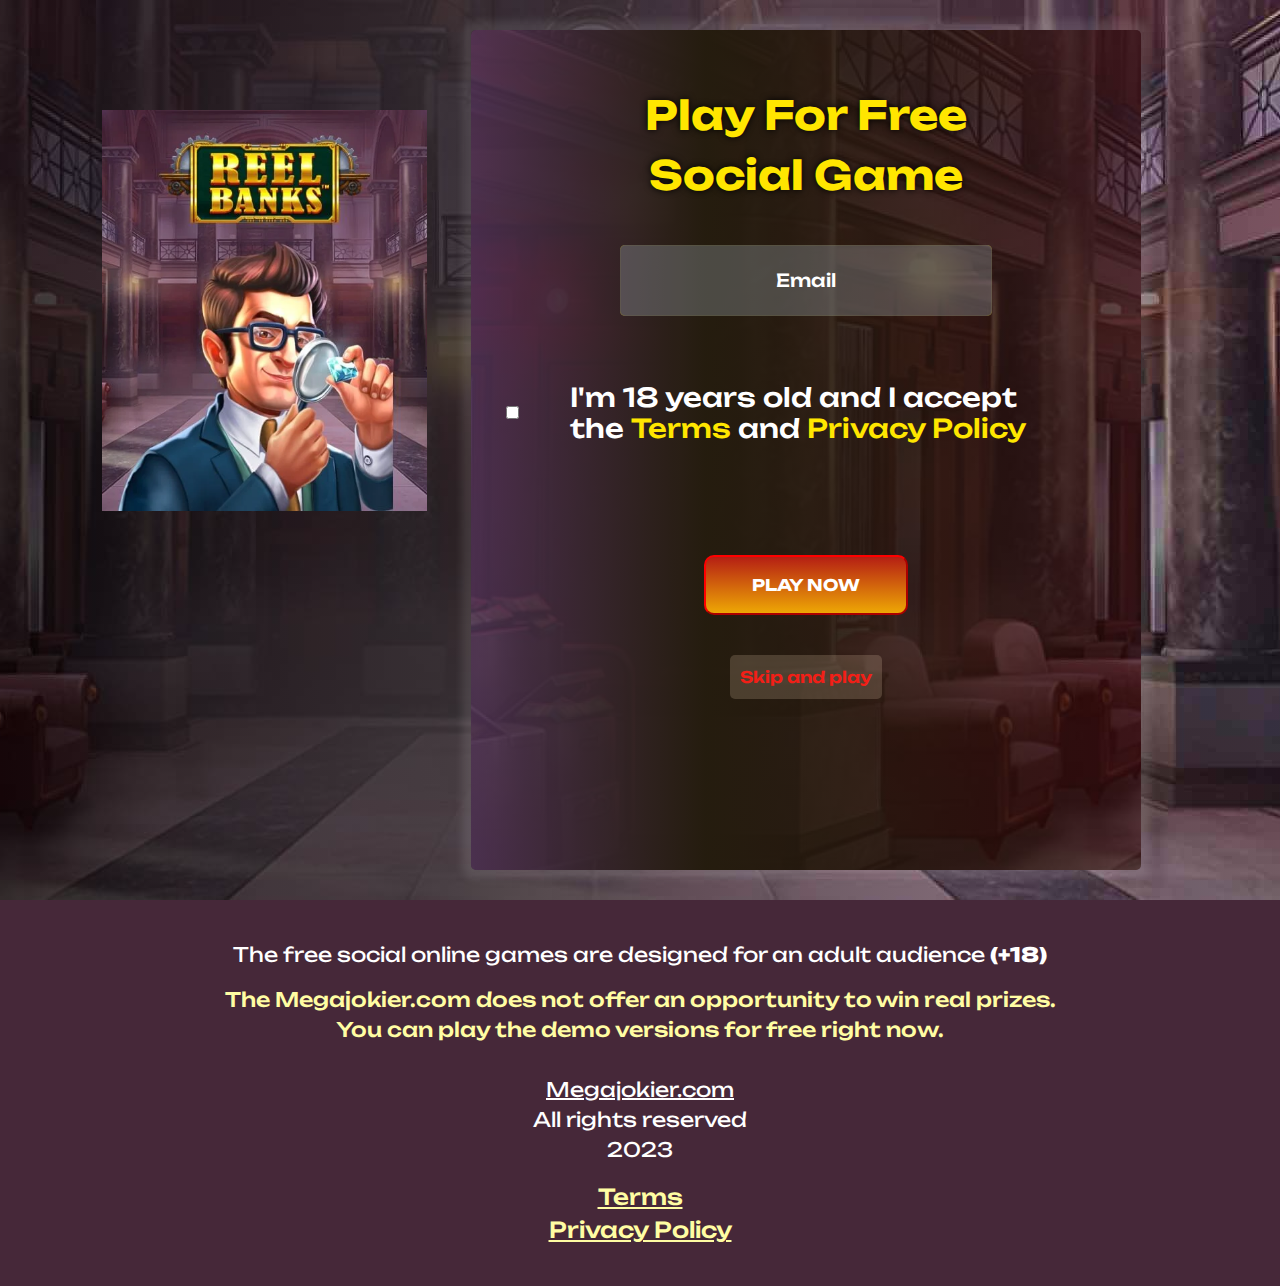
<file: index.html>
<!DOCTYPE html>
<html lang="en">

<head>
  <title>Megajokier | PLAY FOR FREE</title>

  <meta charset="UTF-8">
  <meta http-equiv="X-UA-Compatible" content="IE=edge">
  <meta name="viewport" content="width=device-width, initial-scale=1.0">
  <meta http-equiv="Content-Type" content="text/html; charset=UTF-8">
  <meta name="viewport"
    content="width=device-width, user-scalable=no, initial-scale=1.0, maximum-scale=1.0, minimum-scale=1.0">

    <link rel="preconnect" href="https://fonts.googleapis.com"><link rel="preconnect" href="https://fonts.gstatic.com" crossorigin><link href="https://fonts.googleapis.com/css2?family=Unbounded:wght@200;300;400;500;600;700;800;900&display=swap" rel="stylesheet">

  <link rel="stylesheet" media="all" href="./css/main.min.css">
  <link rel="apple-touch-icon" sizes="180x180" href="/apple-touch-icon.png">
  <link rel="icon" type="image/png" sizes="32x32" href="/favicon-32x32.png">
  <link rel="icon" type="image/png" sizes="16x16" href="/favicon-16x16.png">
  <link rel="manifest" href="/site.webmanifest">
  <link rel="mask-icon" href="/safari-pinned-tab.svg" color="#5bbad5">
  <meta name="msapplication-TileColor" content="#da532c">
  <meta name="theme-color" content="#ffffff">

</head>

<body>
  <main>
    <div class="desk-global">
      <section class="hero__section hero__height">

        <div class="hero__flexbox">
          <div class="flex-list__desk desk-abs" data-modal-open1>
            <noindex>
              <h1 class="desk-hidden h1-hero">Free Social Game</h1>
            </noindex>
            <ul class="flex-list">
              <li class="flex-list__item">
                <img src="./img/Game.webp" alt="Real Bank Game" class="Games__img">
              </li>
            </ul>
            <noindex>
              <h1 class="desk-hidden h1-hero h1__mob">Without deposit</h1>
            </noindex>
          </div>
        </div>

        <!-- MODAL #1 (Desk) -->

        <div class="modal1__popup top3 mob__hidden modal1__popup-desk modaldesk__position" style="box-shadow: 0px 0px 8px 9px #ffffff1a;">
          <div class="modal4__pad modal__margpad" style="display: block;">
            <span class="modal__hero-text4 modal__popup-title">Play For Free <br> Social Game</span>

            <noindex>
              <form class="form-flex" action="games.html">

                <input type="email" required autocomplete="email" placeholder="Email" class="input-email"
                  style="text-align: center;width: 55%;background-color: rgb(157 170 175 / 33%);border: none;">

                <div class="form-box formbox-mb">

                  <input type="checkbox" required name="terms" style="margin-right: 15px;">
                  <label for="terms" class="form-label">I'm 18 years old and I accept the <a href="#" data-modal-open5
                      class="underline">Terms</a> and <a href="#" data-modal-open4 class="underline">Privacy
                      Policy</a></label>
                </div>

                <button class="main-r-button">Play now</button>

                <a href="games.html" class="modal1__popup-skip modal__skip-color">Skip and play</a>

              </form>
            </noindex>
          </div>
        </div>

      </section>
  </main>

  <footer class="footer-p">
    <div class="footer__section">
      <div>
        <ul class="footer__ul">
          <li><a class="footer__terms footer__accent" data-modal-open3 >Terms</a></li>
          <li><a class="footer__terms footer__accent" data-modal-open2 >Privacy Policy</a></li>
        </ul>
      </div>
      <div class="footer__last">
        <noindex>
          <p class="footer__p-font">The free social online games are designed for an adult audience <span
              class="footer__span">(+18)</span>
          </p>
        </noindex>
        <div>
          <noindex>
            <p class="footer__p-font margin footer__accent">The Megajokier.com does not offer an opportunity to win real
              prizes.<br>
              You can play the demo versions for free right now.</p>
          </noindex>
        </div>


        <a href="/" class="margin">
          <p class="footer__p-font"><span style="text-decoration: underline;">Megajokier.com</span><br>All rights
            reserved
            <br>2023
          </p>
        </a>

  </footer>

  <!-- MODALS -->

  <!-- MODAL #1.1 (Mob Popup) -->

  <div class="modal__backdrop1__popup is-hidden1__popup" data-modal1>
    <div class="modal1__popup top2" data-form-modal1>

      <button type="button" class="button__modal1" data-modal-close1>
        <svg class="icon__close3">
          <use href="./img/icons.svg#icon-close"></use>
        </svg>
      </button>

      <div class="modal4__pad" style="display: block;
      height: auto;">
        <span class="modal__hero-text4 modal__popup-title">Play for free <br> Social Game</span>

        <noindex>
          <form class="form-flex" action="games.html">

            <input type="email" required autocomplete="email" placeholder="Email" class="input-email"
              style="text-align: center; width: 60%;">

            <div class="form-box">

              <input type="checkbox" required name="terms" style="margin-right: 15px;">
              <label for="terms" class="form-label">I'm 18 years old and I accept the <a href="#" data-modal-open55
                  class="underline">Terms</a> and <a href="#" data-modal-open44 class="underline">Privacy
                  Policy</a></label>
            </div>

            <button class="main-r-button">Play now</button>

            <a href="games.html" class="modal1__popup-skip modal__skip-color">Skip and play</a>

          </form>
        </noindex>
      </div>
    </div>
  </div>


  <!-- MODAL #3.1 (Mob popup - Privacy) -->


  <div class="modal__backdrop4 is-hidden4" data-modal4>
    <div class="modal2" data-form-modal4>

      <button type="button" class="button__modal2" data-modal-close4>
        <svg class="icon__close4">
          <use href="./img/icons.svg#icon-close"></use>
        </svg>
      </button>

      <div class="modal4__pad">
        <span class="modal__hero-text4">
          <noindex>
            <p class="modal__p">
              At Megajokier.com, accessible from https://Megajokier.com, one of our main priorities is the
              privacy of our visitors. This Privacy Policy document contains types of information that is collected and
              recorded by Megajokier.com and how we use it.

              If you have additional questions or require more information about our Privacy Policy, do not hesitate to
              contact us.

              This Privacy Policy applies only to our online activities and is valid for visitors to our website with
              regards to the information that they shared and/or collect in Megajokier.com. This policy is not
              applicable to any information collected offline or via channels other than this website.
            </p>
          </noindex>

          <h2>Information we collect</h2>

          <noindex>
            <p class="modal__p">
              The personal information that you are asked to provide, and the reasons why you are asked to provide it,
              will be made clear to you at the point we ask you to provide your personal information.

              If you contact us directly, we may receive additional information about you such as your name, email
              address, phone number, the contents of the message and/or attachments you may send us, and any other
              information you may choose to provide.

              When you register for an Account, we may ask for your contact information, including items such as name,
              company name, address, email address, and telephone number.
            </p>
          </noindex>

          <h2>How we use your information
          </h2>

          <noindex>
            <p>
              We use the information we collect in various ways, including to:<br>

              Provide, operate, and maintain our website<br>
              Improve, personalize, and expand our website<br>
              Understand and analyze how you use our website<br>
              Develop new products, services, features, and functionality<br>
              Communicate with you, either directly or through one of our partners, including for customer service, to
              provide you with updates and other information relating to the website, and for marketing and promotional
              purposes<br>
              Send you emails<br>
              Find and prevent fraud
            </p>
          </noindex>
        </span>
      </div>
    </div>
  </div>


  <!-- Modal44 Popup PP (Privacy) -->

  <div class="modal__backdrop4__popup is-hidden4__popup" data-modal44>
    <div class="modal2" data-form-modal44>

      <button type="button" class="button__modal2" data-modal-close44>
        <svg class="icon__close4">
          <use href="./img/icons.svg#icon-close"></use>
        </svg>
      </button>

      <div class="modal4__pad">
        <span class="modal__hero-text4">
          <noindex>
            <p class="modal__p">
              At Megajokier.com, accessible from https://Megajokier.com, one of our main priorities is the
              privacy of our visitors. This Privacy Policy document contains types of information that is collected and
              recorded by Megajokier.com and how we use it.

              If you have additional questions or require more information about our Privacy Policy, do not hesitate to
              contact us.

              This Privacy Policy applies only to our online activities and is valid for visitors to our website with
              regards to the information that they shared and/or collect in Megajokier.com. This policy is not
              applicable to any information collected offline or via channels other than this website.
            </p>
          </noindex>

          <h2>Information we collect</h2>

          <noindex>
            <p class="modal__p">
              The personal information that you are asked to provide, and the reasons why you are asked to provide it,
              will be made clear to you at the point we ask you to provide your personal information.

              If you contact us directly, we may receive additional information about you such as your name, email
              address, phone number, the contents of the message and/or attachments you may send us, and any other
              information you may choose to provide.

              When you register for an Account, we may ask for your contact information, including items such as name,
              company name, address, email address, and telephone number.
            </p>
          </noindex>

          <h2>How we use your information
          </h2>

          <noindex>
            <p>
              We use the information we collect in various ways, including to:<br>

              Provide, operate, and maintain our website<br>
              Improve, personalize, and expand our website<br>
              Understand and analyze how you use our website<br>
              Develop new products, services, features, and functionality<br>
              Communicate with you, either directly or through one of our partners, including for customer service, to
              provide you with updates and other information relating to the website, and for marketing and promotional
              purposes<br>
              Send you emails<br>
              Find and prevent fraud
            </p>
          </noindex>
        </span>
      </div>
    </div>
  </div>


  <!-- MODAL #2 (Mob ad Desk - Privacy) -->

  <div class="modal__backdrop2 is-hidden2" data-modal2>
    <div class="modal2" data-form-modal2>

      <button type="button" class="button__modal2" data-modal-close2>
        <svg class="icon__close3">
          <use href="./img/icons.svg#icon-close"></use>
        </svg>
      </button>

      <div class="modal4__pad">
        <span class="modal__hero-text4">
          <noindex>
            <p class="modal__p">
              At Megajokier.com, accessible from https://Megajokier.com, one of our main priorities is the
              privacy of our visitors. This Privacy Policy document contains types of information that is collected and
              recorded by Megajokier.com and how we use it.

              If you have additional questions or require more information about our Privacy Policy, do not hesitate to
              contact us.

              This Privacy Policy applies only to our online activities and is valid for visitors to our website with
              regards to the information that they shared and/or collect in Megajokier.com. This policy is not
              applicable to any information collected offline or via channels other than this website.
            </p>
          </noindex>

          <h2>Information we collect</h2>

          <noindex>
            <p class="modal__p">
              The personal information that you are asked to provide, and the reasons why you are asked to provide it,
              will be made clear to you at the point we ask you to provide your personal information.

              If you contact us directly, we may receive additional information about you such as your name, email
              address, phone number, the contents of the message and/or attachments you may send us, and any other
              information you may choose to provide.

              When you register for an Account, we may ask for your contact information, including items such as name,
              company name, address, email address, and telephone number.
            </p>
          </noindex>

          <h2>How we use your information
          </h2>

          <noindex>
            <p>
              We use the information we collect in various ways, including to:<br>

              Provide, operate, and maintain our website<br>
              Improve, personalize, and expand our website<br>
              Understand and analyze how you use our website<br>
              Develop new products, services, features, and functionality<br>
              Communicate with you, either directly or through one of our partners, including for customer service, to
              provide you with updates and other information relating to the website, and for marketing and promotional
              purposes<br>
              Send you emails<br>
              Find and prevent fraud
            </p>
          </noindex>
        </span>
      </div>
    </div>
  </div>


  <!-- MODAL #3 (Mob ad Desk - Terms) -->

  <div class="modal__backdrop3 is-hidden3" data-modal3>
    <div class="modal3" data-form-modal3>

      <button type="button" class="button__modal3" data-modal-close3>
        <svg class="icon__close3">
          <use href="./img/icons.svg#icon-close"></use>
        </svg>
      </button>

      <div class="modal4__pad">

        <span class="modal__hero-text4">
          <noindex>
            <h2>These terms and conditions outline the rules and regulations for the use of Megajokier.com's
              Website, located at Megajokier.com.</h2>
          </noindex>
          <noindex>
            <p class="modal__p">By accessing this website we assume you accept these terms and conditions. Do not
              continue to use Megajokier.com if you do not agree to take all of the terms and conditions stated on
              this page.</p>
          </noindex>
          <noindex>
            <p class="modal__p">
              The following terminology applies to these Terms and Conditions, Privacy Statement and Disclaimer Notice
              and all Agreements: "Client", "You" and "Your" refers to you, the person log on this website and compliant
              to the Company’s terms and conditions. "The Company", "Ourselves", "We", "Our" and "Us", refers to our
              Company. "Party", "Parties", or "Us", refers to both the Client and ourselves. All terms refer to the
              offer, acceptance and consideration of payment necessary to undertake the process of our assistance to the
              Client in the most appropriate manner for the express purpose of meeting the Client’s needs in respect of
              provision of the Company’s stated services, in accordance with and subject to, prevailing law of
              Netherlands. Any use of the above terminology or other words in the singular, plural, capitalization
              and/or he/she or they, are taken as interchangeable and therefore as referring to same.
            </p>
          </noindex>
          <noindex>
            <p class="modal__p">
              These Terms of Use constitute a legally binding agreement made between you, whether personally or on
              behalf of an entity ("you") and Megajokier.com ("Company," "we," "us," or "our"), concerning your
              access and use of the Megajokier.com website as well as any other media form, media channel, mobile
              website related, linked, or otherwise connected thereto (collectively, the "Site"). You agree that by
              accessing the Site, you have read, understood, and agreed to be bound by all of these Terms of Use. IF YOU
              DO NOT AGREE WITH ALL OF THESE TERMS OF USE, THEN YOU ARE EXPRESSLY PROHIBITED FROM USING THE SITE AND YOU
              MUST DISCONTINUE USE IMMEDIATELY.
            </p>
          </noindex>
          <noindex>
            <p class="modal__p">
              The information provided on the Site is not intended for distribution to or use by any person or entity in
              any jurisdiction or country where such distribution or use would be contrary to law or regulation or which
              would subject us to any registration requirement within such jurisdiction or country. Accordingly, those
              persons who choose to access the Site from other locations do so on their own initiative and are solely
              responsible for compliance with local laws, if and to the extent local laws are applicable.
            </p>
            <p class="modal__p">
              The Site is intended for users who are at least 18 years old. Persons under the age of 18 are not
              permitted to use or register for the Site.
            </p>
            <p class="modal__p">
              You may not access or use the Site for any purpose other than that for which we make the Site available.
              The Site may not be used in connection with any commercial endeavors except those that are specifically
              endorsed
              or approved by us.
            </p>
            <p class="modal__p">
              We reserve the right, but not the obligation, to: (1) monitor the Site for violations of these Terms of
              Use; (2) take appropriate legal action against anyone who, in our sole discretion, violates the law or
              these Terms of Use,
              including without limitation, reporting such user to law enforcement authorities; (3) in our sole
              discretion and without limitation, refuse, restrict access to, limit the availability of, or disable (to
              the extent technologically
              feasible) any of your Contributions or any portion thereof; (4) in our sole discretion and without
              limitation, notice, or liability, to remove from the Site or otherwise disable all files and content that
              are excessive in size or are in any way burdensome to our systems.
            </p>
          </noindex>
        </span>

      </div>

    </div>
  </div>

  <!-- MODAL (Mob ad Desk - Terms) -->

  <div class="modal__backdrop5 is-hidden5" data-modal5>
    <div class="modal5" data-form-modal5>

      <button type="button" class="button__modal5" data-modal-close5>
        <svg class="icon__close5">
          <use href="./img/icons.svg#icon-close"></use>
        </svg>
      </button>

      <div class="modal4__pad">
        <span class="modal__hero-text4">
          <noindex>
            <h2>These terms and conditions outline the rules and regulations for the use of Megajokier.com's
              Website, located at Megajokier.com.</h2>
          </noindex>
          <noindex>
            <p class="modal__p">By accessing this website we assume you accept these terms and conditions. Do not
              continue to use Megajokier.com if you do not agree to take all of the terms and conditions stated on
              this page.</p>
          </noindex>
          <noindex>
            <p class="modal__p">
              The following terminology applies to these Terms and Conditions, Privacy Statement and Disclaimer Notice
              and all Agreements: "Client", "You" and "Your" refers to you, the person log on this website and compliant
              to the Company’s terms and conditions. "The Company", "Ourselves", "We", "Our" and "Us", refers to our
              Company. "Party", "Parties", or "Us", refers to both the Client and ourselves. All terms refer to the
              offer, acceptance and consideration of payment necessary to undertake the process of our assistance to the
              Client in the most appropriate manner for the express purpose of meeting the Client’s needs in respect of
              provision of the Company’s stated services, in accordance with and subject to, prevailing law of
              Netherlands. Any use of the above terminology or other words in the singular, plural, capitalization
              and/or he/she or they, are taken as interchangeable and therefore as referring to same.
            </p>
          </noindex>
          <noindex>
            <p class="modal__p">
              These Terms of Use constitute a legally binding agreement made between you, whether personally or on
              behalf of an entity ("you") and Megajokier.com ("Company," "we," "us," or "our"), concerning your
              access and use of the Megajokier.com website as well as any other media form, media channel, mobile
              website related, linked, or otherwise connected thereto (collectively, the "Site"). You agree that by
              accessing the Site, you have read, understood, and agreed to be bound by all of these Terms of Use. IF YOU
              DO NOT AGREE WITH ALL OF THESE TERMS OF USE, THEN YOU ARE EXPRESSLY PROHIBITED FROM USING THE SITE AND YOU
              MUST DISCONTINUE USE IMMEDIATELY.
            </p>
          </noindex>
          <noindex>
            <p class="modal__p">
              The information provided on the Site is not intended for distribution to or use by any person or entity in
              any jurisdiction or country where such distribution or use would be contrary to law or regulation or which
              would subject us to any registration requirement within such jurisdiction or country. Accordingly, those
              persons who choose to access the Site from other locations do so on their own initiative and are solely
              responsible for compliance with local laws, if and to the extent local laws are applicable.
            </p>
            <p class="modal__p">
              The Site is intended for users who are at least 18 years old. Persons under the age of 18 are not
              permitted to use or register for the Site.
            </p>
            <p class="modal__p">
              You may not access or use the Site for any purpose other than that for which we make the Site available.
              The Site may not be used in connection with any commercial endeavors except those that are specifically
              endorsed
              or approved by us.
            </p>
            <p class="modal__p">
              We reserve the right, but not the obligation, to: (1) monitor the Site for violations of these Terms of
              Use; (2) take appropriate legal action against anyone who, in our sole discretion, violates the law or
              these Terms of Use,
              including without limitation, reporting such user to law enforcement authorities; (3) in our sole
              discretion and without limitation, refuse, restrict access to, limit the availability of, or disable (to
              the extent technologically
              feasible) any of your Contributions or any portion thereof; (4) in our sole discretion and without
              limitation, notice, or liability, to remove from the Site or otherwise disable all files and content that
              are excessive in size or are in any way burdensome to our systems.
            </p>
          </noindex>
        </span>
      </div>
    </div>
  </div>


  <!-- Modal55 Popup Terms  -->
  <div class="modal__backdrop5__popup is-hidden5__popup" data-modal55>
    <div class="modal5" data-form-modal5>

      <button type="button" class="button__modal5" data-modal-close55>
        <svg class="icon__close5">
          <use href="./img/icons.svg#icon-close"></use>
        </svg>
      </button>

      <div class="modal4__pad">
        <span class="modal__hero-text4">
          <noindex>
            <h2>These terms and conditions outline the rules and regulations for the use of Megajokier.com's
              Website, located at Megajokier.com.</h2>
          </noindex>
          <noindex>
            <p class="modal__p">By accessing this website we assume you accept these terms and conditions. Do not
              continue to use Megajokier.com if you do not agree to take all of the terms and conditions stated on
              this page.</p>
          </noindex>
          <noindex>
            <p class="modal__p">
              The following terminology applies to these Terms and Conditions, Privacy Statement and Disclaimer Notice
              and all Agreements: "Client", "You" and "Your" refers to you, the person log on this website and compliant
              to the Company’s terms and conditions. "The Company", "Ourselves", "We", "Our" and "Us", refers to our
              Company. "Party", "Parties", or "Us", refers to both the Client and ourselves. All terms refer to the
              offer, acceptance and consideration of payment necessary to undertake the process of our assistance to the
              Client in the most appropriate manner for the express purpose of meeting the Client’s needs in respect of
              provision of the Company’s stated services, in accordance with and subject to, prevailing law of
              Netherlands. Any use of the above terminology or other words in the singular, plural, capitalization
              and/or he/she or they, are taken as interchangeable and therefore as referring to same.
            </p>
          </noindex>
          <noindex>
            <p class="modal__p">
              These Terms of Use constitute a legally binding agreement made between you, whether personally or on
              behalf of an entity ("you") and Megajokier.com ("Company," "we," "us," or "our"), concerning your
              access and use of the Megajokier.com website as well as any other media form, media channel, mobile
              website related, linked, or otherwise connected thereto (collectively, the "Site"). You agree that by
              accessing the Site, you have read, understood, and agreed to be bound by all of these Terms of Use. IF YOU
              DO NOT AGREE WITH ALL OF THESE TERMS OF USE, THEN YOU ARE EXPRESSLY PROHIBITED FROM USING THE SITE AND YOU
              MUST DISCONTINUE USE IMMEDIATELY.
            </p>
          </noindex>
          <noindex>
            <p class="modal__p">
              The information provided on the Site is not intended for distribution to or use by any person or entity in
              any jurisdiction or country where such distribution or use would be contrary to law or regulation or which
              would subject us to any registration requirement within such jurisdiction or country. Accordingly, those
              persons who choose to access the Site from other locations do so on their own initiative and are solely
              responsible for compliance with local laws, if and to the extent local laws are applicable.
            </p>
            <p class="modal__p">
              The Site is intended for users who are at least 18 years old. Persons under the age of 18 are not
              permitted to use or register for the Site.
            </p>
            <p class="modal__p">
              You may not access or use the Site for any purpose other than that for which we make the Site available.
              The Site may not be used in connection with any commercial endeavors except those that are specifically
              endorsed
              or approved by us.
            </p>
            <p class="modal__p">
              We reserve the right, but not the obligation, to: (1) monitor the Site for violations of these Terms of
              Use; (2) take appropriate legal action against anyone who, in our sole discretion, violates the law or
              these Terms of Use,
              including without limitation, reporting such user to law enforcement authorities; (3) in our sole
              discretion and without limitation, refuse, restrict access to, limit the availability of, or disable (to
              the extent technologically
              feasible) any of your Contributions or any portion thereof; (4) in our sole discretion and without
              limitation, notice, or liability, to remove from the Site or otherwise disable all files and content that
              are excessive in size or are in any way burdensome to our systems.
            </p>
          </noindex>
        </span>
      </div>
    </div>
  </div>




  <!-- MODALS -->

  <script src="./js/main.js"></script>
</body>

</html>
</file>
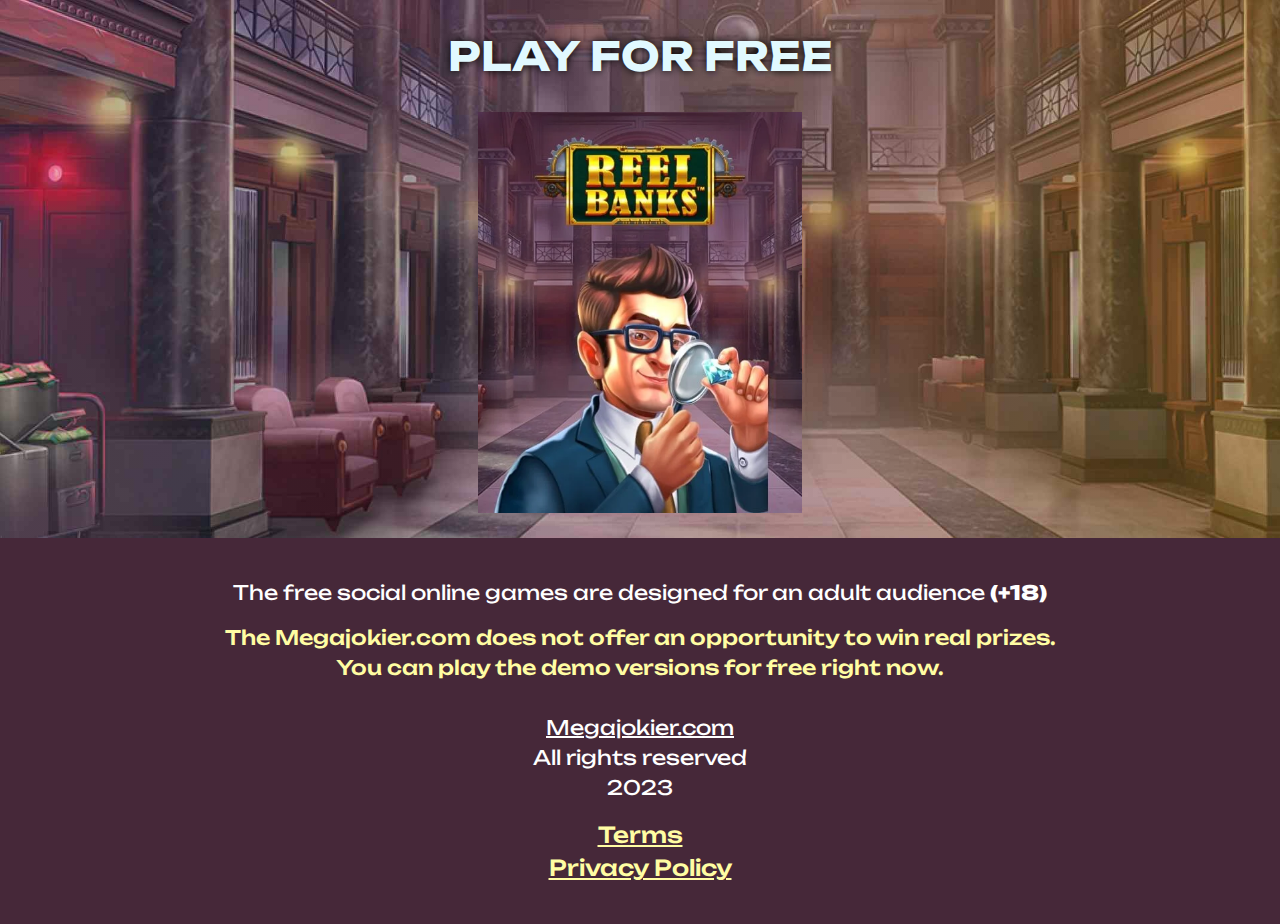
<file: games.html>
<!DOCTYPE html>
<html lang="en">

<head>
  <title>Megajokier | PLAY FOR FREE</title>

  <meta charset="UTF-8">
  <meta http-equiv="X-UA-Compatible" content="IE=edge">
  <meta name="viewport" content="width=device-width, initial-scale=1.0">
  <meta http-equiv="Content-Type" content="text/html; charset=UTF-8">
  <meta name="viewport"
    content="width=device-width, user-scalable=no, initial-scale=1.0, maximum-scale=1.0, minimum-scale=1.0">

    <link rel="preconnect" href="https://fonts.googleapis.com"><link rel="preconnect" href="https://fonts.gstatic.com" crossorigin><link href="https://fonts.googleapis.com/css2?family=Unbounded:wght@200;300;400;500;600;700;800;900&display=swap" rel="stylesheet">

  <link rel="stylesheet" media="all" href="./css/main.min.css">
  <link rel="apple-touch-icon" sizes="180x180" href="/apple-touch-icon.png">
  <link rel="icon" type="image/png" sizes="32x32" href="/favicon-32x32.png">
  <link rel="icon" type="image/png" sizes="16x16" href="/favicon-16x16.png">
  <link rel="manifest" href="/site.webmanifest">
  <link rel="mask-icon" href="/safari-pinned-tab.svg" color="#5bbad5">
  <meta name="msapplication-TileColor" content="#da532c">
  <meta name="theme-color" content="#ffffff">

</head>

<body>

  <main>
    <section class="hero__background game__bg">
      <div class="hero__game-global">
        <h1 class="h1-hero">
          Play for free </h1>
        <div class="flex-list__desk" id="Games">
          <ul class="flex-list cursor">
            <li class="flex-list__item" data-modal-open6 onClick="srcModal6()">
              <img src="./img/Game.webp" alt="Real Bank Game" class="Games__img">
            </li>
          </ul>
        </div>
      </div>
    </section>
  </main>


  <footer class="footer-p">
    <div class="footer__section">
      <div>
        <ul class="footer__ul">
          <li><a class="footer__terms footer__accent" data-modal-open3 >Terms</a></li>
          <li><a class="footer__terms footer__accent" data-modal-open2 >Privacy Policy</a></li>
        </ul>
      </div>
      <div class="footer__last">
        <noindex>
          <p class="footer__p-font">The free social online games are designed for an adult audience <span
              class="footer__span">(+18)</span>
          </p>
        </noindex>
        <div>
          <noindex>
            <p class="footer__p-font margin footer__accent">The Megajokier.com does not offer an opportunity to win real
              prizes.<br>
              You can play the demo versions for free right now.</p>
          </noindex>
        </div>


        <a href="/" class="margin">
          <p class="footer__p-font"><span style="text-decoration: underline;">Megajokier.com</span><br>All rights
            reserved
            <br>2023
          </p>
        </a>

  </footer>


  <!--   Modal Privacy -->

  <div class="modal__backdrop2 is-hidden2" data-modal2>
    <div class="modal2" data-form-modal2>

      <button type="button" class="button__modal2" data-modal-close2>
        <svg class="icon__close3">
          <use href="./img/icons.svg#icon-close"></use>
        </svg>
      </button>

      <div class="modal4__pad">
        <span class="modal__hero-text4">
          <noindex>
            <p class="modal__p">
              At Megajokier.com, accessible from https://Megajokier.com, one of our main priorities is the
              privacy of our visitors. This Privacy Policy document contains types of information that is collected and
              recorded by Megajokier.com and how we use it.

              If you have additional questions or require more information about our Privacy Policy, do not hesitate to
              contact us.

              This Privacy Policy applies only to our online activities and is valid for visitors to our website with
              regards to the information that they shared and/or collect in Megajokier.com. This policy is not
              applicable to any information collected offline or via channels other than this website.
            </p>
          </noindex>

          <h2>Information we collect</h2>

          <noindex>
            <p class="modal__p">
              The personal information that you are asked to provide, and the reasons why you are asked to provide it,
              will be made clear to you at the point we ask you to provide your personal information.

              If you contact us directly, we may receive additional information about you such as your name, email
              address, phone number, the contents of the message and/or attachments you may send us, and any other
              information you may choose to provide.

              When you register for an Account, we may ask for your contact information, including items such as name,
              company name, address, email address, and telephone number.
            </p>
          </noindex>

          <h2>How we use your information
          </h2>

          <noindex>
            <p>
              We use the information we collect in various ways, including to:<br>

              Provide, operate, and maintain our website<br>
              Improve, personalize, and expand our website<br>
              Understand and analyze how you use our website<br>
              Develop new products, services, features, and functionality<br>
              Communicate with you, either directly or through one of our partners, including for customer service, to
              provide you with updates and other information relating to the website, and for marketing and promotional
              purposes<br>
              Send you emails<br>
              Find and prevent fraud
            </p>
          </noindex>
        </span>
      </div>
    </div>
  </div>

  <!--   Modal Terms -->

  <div class="modal__backdrop3 is-hidden3" data-modal3>
    <div class="modal3" data-form-modal3>

      <button type="button" class="button__modal3" data-modal-close3>
        <svg class="icon__close3">
          <use href="./img/icons.svg#icon-close"></use>
        </svg>
      </button>

      <div class="modal4__pad">
        <span class="modal__hero-text4">
          <noindex>
            <h2>These terms and conditions outline the rules and regulations for the use of Megajokier.com's
              Website, located at Megajokier.com.</h2>
          </noindex>
          <noindex>
            <p class="modal__p">By accessing this website we assume you accept these terms and conditions. Do not
              continue to use Megajokier.com if you do not agree to take all of the terms and conditions stated on
              this page.</p>
          </noindex>
          <noindex>
            <p class="modal__p">
              The following terminology applies to these Terms and Conditions, Privacy Statement and Disclaimer Notice
              and all Agreements: "Client", "You" and "Your" refers to you, the person log on this website and compliant
              to the Company’s terms and conditions. "The Company", "Ourselves", "We", "Our" and "Us", refers to our
              Company. "Party", "Parties", or "Us", refers to both the Client and ourselves. All terms refer to the
              offer, acceptance and consideration of payment necessary to undertake the process of our assistance to the
              Client in the most appropriate manner for the express purpose of meeting the Client’s needs in respect of
              provision of the Company’s stated services, in accordance with and subject to, prevailing law of
              Netherlands. Any use of the above terminology or other words in the singular, plural, capitalization
              and/or he/she or they, are taken as interchangeable and therefore as referring to same.
            </p>
          </noindex>
          <noindex>
            <p class="modal__p">
              These Terms of Use constitute a legally binding agreement made between you, whether personally or on
              behalf of an entity ("you") and Megajokier.com ("Company," "we," "us," or "our"), concerning your
              access and use of the Megajokier.com website as well as any other media form, media channel, mobile
              website related, linked, or otherwise connected thereto (collectively, the "Site"). You agree that by
              accessing the Site, you have read, understood, and agreed to be bound by all of these Terms of Use. IF YOU
              DO NOT AGREE WITH ALL OF THESE TERMS OF USE, THEN YOU ARE EXPRESSLY PROHIBITED FROM USING THE SITE AND YOU
              MUST DISCONTINUE USE IMMEDIATELY.
            </p>
          </noindex>
          <noindex>
            <p class="modal__p">
              The information provided on the Site is not intended for distribution to or use by any person or entity in
              any jurisdiction or country where such distribution or use would be contrary to law or regulation or which
              would subject us to any registration requirement within such jurisdiction or country. Accordingly, those
              persons who choose to access the Site from other locations do so on their own initiative and are solely
              responsible for compliance with local laws, if and to the extent local laws are applicable.
            </p>
            <p class="modal__p">
              The Site is intended for users who are at least 18 years old. Persons under the age of 18 are not
              permitted to use or register for the Site.
            </p>
            <p class="modal__p">
              You may not access or use the Site for any purpose other than that for which we make the Site available.
              The Site may not be used in connection with any commercial endeavors except those that are specifically
              endorsed
              or approved by us.
            </p>
            <p class="modal__p">
              We reserve the right, but not the obligation, to: (1) monitor the Site for violations of these Terms of
              Use; (2) take appropriate legal action against anyone who, in our sole discretion, violates the law or
              these Terms of Use,
              including without limitation, reporting such user to law enforcement authorities; (3) in our sole
              discretion and without limitation, refuse, restrict access to, limit the availability of, or disable (to
              the extent technologically
              feasible) any of your Contributions or any portion thereof; (4) in our sole discretion and without
              limitation, notice, or liability, to remove from the Site or otherwise disable all files and content that
              are excessive in size or are in any way burdensome to our systems.
            </p>
          </noindex>
        </span>
      </div>
    </div>
  </div>

  <div class="modal__backdrop6 is-hidden6" data-modal6>
    <div class="modal6">

      <button type="button" class="button__modal3" data-modal-close6 onClick="window.location.reload()">
        <svg class="icon__close3">
          <use href="./img/icons.svg#icon-close"></use>
        </svg>
      </button>

      <iframe class="iframe" id="gameFrame6" title="Game" sandbox="allow-same-origin allow-scripts"
        allow="autoplay; fullscreen; screen-wake-lock" frameborder="0" width="100%" src="">
      </iframe>

    </div>
  </div>

  <script src="./js/games.js"></script>
  <script src="./js/modals.js"></script>
  <script src="./js/gameTitle.js"></script>
</body>

</html>
</file>
<file: css/main.min.css>
:root{--main-title-color: #ffffff;--second-title-color: #212121;--first-text-color: #757575;--second-text-color: rgba(255, 255, 255, 0.6);--third-text-color: #000000;--accent-color: #20847c;--btn-accent-color: #20847c;--main-site-section: #2f303a;--thumb-background-color: #f5f4fa;--line-color: #ececec;--border-color: #eeeeee;--current-placeholder-color: rgba(117, 117, 117, 0.5);--social-background-color: rgba(255, 255, 255, 0.1);--social-link-color: #afb1b8;--overlay-color: rgba(0, 0, 0, 0.2);--duration: 150ms;--function: cubic-bezier(0.4, 0, 0.2, 1);--about-text-bgc: rgba(47, 48, 58, 0.8)}.modal__backdrop{position:fixed;top:0;left:0;z-index:101;height:100%;width:100%;transition-property:opacity,visibility;background-color:rgba(0,0,0,.62);opacity:1;visibility:visible}.modal__backdrop.is-hidden{pointer-events:none;visibility:hidden;opacity:0}.modal__backdrop.is-hidden>.modal{transform:translate(-50%, -50%) scale(2.9);opacity:0}.modal__close{display:flex;align-items:center;flex-direction:column;justify-content:center;color:#1e0013;text-transform:uppercase;font-weight:600;cursor:pointer;margin-top:17px;margin-bottom:17px}.is-hidden{display:none}.modal{position:absolute;top:50%;left:50%;text-align:center;transform:translate(-50%, -50%) scale(1);width:90%;height:50px;padding:15px 15px 15px 15px;background-color:#eee;opacity:1;border-radius:6px;-webkit-box-shadow:0px 1px 3px rgba(0,0,0,.12),0px 1px 1px rgba(0,0,0,.14),0px 2px 1px rgba(0,0,0,.2);box-shadow:0px 1px 3px rgba(0,0,0,.12),0px 1px 1px rgba(0,0,0,.14),0px 2px 1px rgba(0,0,0,.2);transition-property:opacity,transform}@media screen and (min-width: 480px){.modal{width:354px}}@media screen and (min-width: 1200px){.modal{width:528px}}.modal__hero-text{color:#000;font-weight:600}@media screen and (min-width: 1200px){.modal__hero-text{padding:30px}}.modal__backdrop5{position:fixed;top:0;left:0;z-index:101;height:100%;width:100%;background-color:rgba(0,0,0,.62);opacity:1;visibility:visible;transition-property:opacity,visibility;transition-duration:250ms;transition-timing-function:cubic-bezier(0.4, 0, 0.2, 1)}.modal__backdrop5.is-hidden5{visibility:hidden;opacity:0;pointer-events:none}.modal__backdrop5.is-hidden5>.modal5{opacity:0;transform:translate(-50%, -50%) scale(2.9)}.modal__close5{margin-bottom:10px;text-transform:uppercase;display:block;color:brown;margin-top:20px}.modal__heading5{margin-top:0;margin-bottom:12px;font-weight:500;font-size:18px;line-height:1.5;text-align:center;letter-spacing:.03em;color:#212121;padding:20px}.modal__form5{position:relative;display:block;text-align:left;margin-bottom:10px;color:#212121}.modal__thumb5{position:relative;display:block;text-align:left;margin-bottom:10px;color:#212121}.modal__input5{display:block;width:90%;height:40px;border:1px solid #3c3027;padding-left:42px;transition-property:border;transition-duration:250ms;transition-timing-function:cubic-bezier(0.4, 0, 0.2, 1)}.modal__input5:focus{border-color:#9927b5}.modal__input5::placeholder{color:#2d2d2d}.modal__input5:focus+.icon__modal-img{fill:#3c3027}.modal__input5._error{box-shadow:0 0 0 5px #f9da49}.modal__backdrop{position:fixed;top:0;left:0;z-index:101;height:100%;width:100%;background-color:rgba(0,0,0,.62);opacity:1;visibility:visible;transition-property:opacity,visibility;transition-duration:250ms;transition-timing-function:cubic-bezier(0.4, 0, 0.2, 1)}.modal__backdrop6{position:fixed;top:0;left:0;z-index:101;height:100%;width:100%;background-color:rgba(0,0,0,.62);opacity:1;visibility:visible;transition-property:opacity,visibility;transition-duration:250ms;transition-timing-function:cubic-bezier(0.4, 0, 0.2, 1)}.modal__backdrop7{position:fixed;top:0;left:0;z-index:101;height:100%;width:100%;background-color:rgba(0,0,0,.62);opacity:1;visibility:visible;transition-property:opacity,visibility;transition-duration:250ms;transition-timing-function:cubic-bezier(0.4, 0, 0.2, 1)}.modal__backdrop8{position:fixed;top:0;left:0;z-index:101;height:100%;width:100%;background-color:rgba(0,0,0,.62);opacity:1;visibility:visible;transition-property:opacity,visibility;transition-duration:250ms;transition-timing-function:cubic-bezier(0.4, 0, 0.2, 1)}.modal__backdrop9{position:fixed;top:0;left:0;z-index:101;height:100%;width:100%;background-color:rgba(0,0,0,.62);opacity:1;visibility:visible;transition-property:opacity,visibility;transition-duration:250ms;transition-timing-function:cubic-bezier(0.4, 0, 0.2, 1)}.modal__backdrop.is-hidden{visibility:hidden;opacity:0;pointer-events:none}.modal__backdrop6.is-hidden6{visibility:hidden;opacity:0;pointer-events:none}.modal__backdrop7.is-hidden7{visibility:hidden;opacity:0;pointer-events:none}.modal__backdrop8.is-hidden8{visibility:hidden;opacity:0;pointer-events:none}.modal__backdrop9.is-hidden9{visibility:hidden;opacity:0;pointer-events:none}.modal__backdrop.is-hidden>.modal{opacity:0;transform:translate(-50%, -50%) scale(2.9)}.modal__backdrop7.is-hidden7>.modal7{opacity:0;transform:translate(-50%, -50%) scale(2.9)}.modal__backdrop8.is-hidden8>.modal8{opacity:0;transform:translate(-50%, -50%) scale(2.9)}.modal__backdrop9.is-hidden9>.modal9{opacity:0;transform:translate(-50%, -50%) scale(2.9)}.modal{position:absolute;top:50%;left:50%;text-align:center;transform:translate(-50%, -50%) scale(1);width:90%;height:65px;padding:15px 15px 0px 15px;background-color:var(--main-title-color);opacity:1;border-radius:6px;-webkit-box-shadow:0px 1px 3px rgba(0,0,0,.12),0px 1px 1px rgba(0,0,0,.14),0px 2px 1px rgba(0,0,0,.2);box-shadow:0px 1px 3px rgba(0,0,0,.12),0px 1px 1px rgba(0,0,0,.14),0px 2px 1px rgba(0,0,0,.2);transition-property:opacity,transform;transition-duration:var(--duration);transition-timing-function:var(--function)}@media screen and (min-width: 480px){.modal{width:354px}}@media screen and (min-width: 1200px){.modal{width:528px;height:65px}}.modal__heading{margin-top:0;margin-top:5px;margin-bottom:10px;font-weight:400;font-size:12px;line-height:1.5;text-align:center;letter-spacing:.03em;color:#fff}.modal__heading2{display:flex;justify-content:center;margin-top:0;margin-top:5px;margin-bottom:10px;font-weight:400;font-size:12px;line-height:1.5;text-align:center;letter-spacing:.03em;color:#000}.modal__form{position:relative;display:block;text-align:left;margin-bottom:10px;color:#212121}.modal__thumb{display:flex;align-items:center;-webkit-box-align:center;justify-content:center;margin-bottom:10px;text-align:center;cursor:pointer}.modal__thumb:last-of-type{display:flex;align-items:center;-webkit-box-align:center;justify-content:center;margin-bottom:20px;text-align:center;cursor:pointer}.modal__thumb:last-of-type:hover>.modal-check{border:2px solid #2196f3}.modal__thumb:last-of-type:hover>.modal__check,.modal__thumb:last-of-type:focus-within>.modal__check{border:2px solid #2196f3}.modal__checkbox-input:checked+.modal-check{border:2px solid rgba(0,0,0,0);background-color:#2196f3}.modal__label{display:block;margin-bottom:4px;font-size:12px;line-height:1.17;letter-spacing:.01em;color:#000}.modal__input5{display:block;background-color:#f6f6f4;width:90%;height:40px;border:1.5px solid #3c3027;padding-left:42px;transition-property:border;transition-duration:250ms;transition-timing-function:cubic-bezier(0.4, 0, 0.2, 1)}.modal__input5:focus{border-color:#9927b5}.modal__input5::placeholder{color:#2d2d2d}.modal__input5:focus+.icon__modal-img{fill:rgba(231,80,0,.65)}.modal__input5._error{box-shadow:0 0 0 5px #f9da49}.modal__thumb-textarea{margin-bottom:10px}@media screen and (min-width: 480px){.modal__thumb-textarea{margin-bottom:20px}}.modal__area{display:block;background-color:#f6f6f4;width:100%;height:120px;resize:none;margin:0;padding:12px 16px;font-size:12px;line-height:1.17;letter-spacing:.01em;color:#000;border:1.5px solid #3c3027;box-sizing:border-box;transition-property:border-color;transition-duration:250ms;transition-timing-function:cubic-bezier(0.4, 0, 0.2, 1)}.modal__area:focus{border-color:#9927b5}.modal__area::placeholder{color:#3c3027;font-weight:200}.modal__checkbox{text-align:center}.modal-check{margin-right:7px;border:2px solid #212121;border-radius:4px;background-color:#fff;transition-property:background-color,border;transition-timing-function:cubic-bezier(0.4, 0, 0.2, 1)}.modal__policy{font-size:7px;line-height:1.5;letter-spacing:.03em;color:var(--first-text-color);display:flex;justify-content:center;align-items:center;margin-bottom:15px}@media screen and (min-width: 480px){.modal__policy{font-size:12px;line-height:1.71;padding-bottom:30px}}@media screen and (min-width: 1200px){.modal__policy{font-size:14px}}.modal__check span:hover,.modal__checkbox-input:focus+.modal__policy span{border:2px solid #000}.modal__checkbox-input:checked+.modal__policy span{background-color:var(--accent-color);border:0}.modal__checkbox-input:checked+.modal__policy .icon-check{fill:var(--main-title-color)}.modal__link{color:var(--accent-color);text-decoration-skip-ink:none}.modal-button{text-align:center}.modal-button__btn{display:flex;margin-right:auto;margin-left:auto;margin-top:50px;align-items:center;justify-content:center;padding:10px 29px;height:50px;color:#fff;background-color:#e22c5f;font-weight:200;font-size:large;line-height:1.87;letter-spacing:.06em;box-shadow:0px 4px 4px rgba(0,0,0,.15);border:0;color:#fff;cursor:pointer}@media screen and (min-width: 1200px){.modal-button__btn{-ms-flex-item-align:end;align-self:flex-end}}.modal__hero-text{padding:10px;color:#000;font-size:12px;width:100%}.modal__hero-text4{color:#fff;width:100%;height:60vh}@media screen and (min-width: 1200px){.modal__hero-text4{font-size:17px}}.modal__link-btn{display:block;margin:5px}.modal__close{margin-bottom:5px;text-transform:uppercase;color:#3c3027 !important}.modal__close6{margin-bottom:5px;text-transform:uppercase;color:brown}.modal__close7{margin-bottom:5px;text-transform:uppercase;color:brown}.modal__close8{margin-bottom:5px;text-transform:uppercase;color:brown}.modal__close9{margin-bottom:5px;text-transform:uppercase;color:brown}.modal__backdrop1{position:fixed;top:0;left:0;z-index:101;height:100%;width:100%;background-color:rgba(0,0,0,.76);opacity:1;visibility:visible;transition-property:opacity,visibility;transition-duration:250ms;transition-timing-function:cubic-bezier(0.4, 0, 0.2, 1)}.modal__backdrop1.is-hidden1{visibility:hidden;opacity:0;pointer-events:none}.modal__backdrop1.is-hidden1>.modal1{opacity:0;transform:translate(-50%, -50%) scale(2.9)}.modal1{position:absolute;top:29%;left:50%;background-size:100%;text-align:center;height:20vh !important;transform:translate(-50%, -50%) scale(1);padding:15px;width:89vw;opacity:1;transition-property:opacity,transform;transition-duration:var(--duration);transition-timing-function:var(--function)}@media screen and (min-width: 480px){.modal1{width:90vw}}@media screen and (min-width: 1200px){.modal1{height:auto !important;width:55vw}}.modal__close1{margin-bottom:10px;text-transform:uppercase;display:block;color:brown;margin-top:20px}.modal1-1{background-size:100%;text-align:center;height:20vh !important;transform:translate(-50%, -50%) scale(1);padding:15px;width:89vw;opacity:1;transition-property:opacity,transform;transition-duration:var(--duration);transition-timing-function:var(--function)}@media screen and (min-width: 480px){.modal1-1{width:90vw}}@media screen and (min-width: 1200px){.modal1-1{height:auto !important;width:32vw;max-width:600px}}.modal1-1__title{color:#fff;font-size:42px;text-shadow:-2px -2px 4px #000}@media screen and (min-width: 1200px){.modal1-1__title{color:#fff;font-size:42px;font-weight:900;text-shadow:-2px -2px 4px #000}}.modal__backdrop1__popup{position:fixed;top:0;left:0;z-index:101;height:100%;width:100%;background-color:rgba(0,0,0,.76);opacity:1;visibility:visible;transition-property:opacity,visibility;transition-duration:250ms;transition-timing-function:cubic-bezier(0.4, 0, 0.2, 1)}.modal__backdrop1__popup.is-hidden1__popup{visibility:hidden;opacity:0;pointer-events:none}.modal__backdrop1__popup.is-hidden1__popup>.modal1__popup{opacity:0;transform:translate(-50%, -50%) scale(2.9)}@media screen and (min-width: 1200px){.modal__backdrop1__popup.is-hidden1__popup>.modal1__popup{transform:none}}.modal1__popup{display:flex;align-items:center;justify-content:center;position:absolute;height:90vh !important;top:29%;left:50%;background-size:100%;text-align:center;transform:translate(-50%, -50%) scale(1);padding:15px;width:89vw;opacity:1;transition-property:opacity,transform;transition-duration:var(--duration);transition-timing-function:var(--function);background-image:linear-gradient(90deg, hsla(289deg, 26%, 25%, 0.88) 0%, hsl(37deg, 44%, 10%) 35%, rgba(40, 6, 6, 0.57) 100%),url(../../img/Background.jpg);background-size:cover}@media screen and (min-width: 480px){.modal1__popup{width:90vw}}@media screen and (min-width: 1200px){.modal1__popup{width:50vw;height:100%}}.modal1__popup-desk{height:100%}.modal__close1__popup{margin-bottom:10px;text-transform:uppercase;display:block;color:brown;margin-top:20px}.modal1__popup-skip{text-decoration:underline;padding:15px;font-size:inherit;font-weight:400;color:#000;font-size:16px;display:flex;justify-content:center;align-items:center}@media screen and (min-width: 1200px){.modal1__popup-skip{font-weight:900;margin-top:30px;color:#000}}.modal__backdrop111__popup{position:fixed;top:0;left:0;z-index:101;height:100%;width:100%;background-color:rgba(0,0,0,.76);opacity:1;visibility:visible;transition-property:opacity,visibility;transition-duration:250ms;transition-timing-function:cubic-bezier(0.4, 0, 0.2, 1)}.modal__backdrop111__popup.is-hidden111__popup{visibility:hidden;opacity:0;pointer-events:none}.modal__backdrop111__popup.is-hidden111__popup>.modal111__popup{opacity:0;transform:translate(-50%, -50%) scale(2.9)}.modal111__popup{position:absolute;top:29%;left:50%;background-size:100%;text-align:center;height:66vh !important;transform:translate(-50%, -50%) scale(1);padding:15px;width:89vw;opacity:1;background:#3a0a11;border-radius:25px;box-shadow:0 0 7px 0px #faeb4a;transition-property:opacity,transform;transition-duration:var(--duration);transition-timing-function:var(--function);background-image:url("../../img/header.webp")}@media screen and (min-width: 480px){.modal111__popup{width:90vw}}@media screen and (min-width: 1200px){.modal111__popup{height:auto !important;width:55vw}}.modal__close111__popup{margin-bottom:10px;text-transform:uppercase;display:block;color:brown;margin-top:20px}.modal111__popup-skip{text-decoration:underline;padding:20px;font-size:inherit;font-weight:600;color:#d9e931;font-size:19px;display:flex;justify-content:center;align-items:center}.modal__backdrop2{position:fixed;top:0;left:0;z-index:101;height:100%;width:100%;background-color:rgba(0,0,0,.62);opacity:1;visibility:visible;transition-property:opacity,visibility;transition-duration:250ms;transition-timing-function:cubic-bezier(0.4, 0, 0.2, 1)}.modal__backdrop2.is-hidden2{visibility:hidden;opacity:0;pointer-events:none}.modal__backdrop2.is-hidden4>.modal2{opacity:0;transform:translate(-50%, -50%) scale(2.9)}.modal2{position:absolute;display:flex;justify-content:center;align-items:center;top:50%;left:50%;text-align:center;transform:translate(-50%, -50%) scale(1);width:90vw;height:auto;padding:15px;background:linear-gradient(90deg, hsla(289deg, 26%, 25%, 0.88) 0%, hsl(37deg, 44%, 10%) 35%, rgb(40, 6, 6) 100%);opacity:1;-webkit-box-shadow:0px 1px 3px rgba(0,0,0,.12),0px 1px 1px rgba(0,0,0,.14),0px 2px 1px rgba(0,0,0,.2);box-shadow:0px 1px 3px rgba(0,0,0,.12),0px 1px 1px rgba(0,0,0,.14),0px 2px 1px rgba(0,0,0,.2);transition-property:opacity,transform;transition-duration:var(--duration);transition-timing-function:var(--function)}@media screen and (min-width: 480px){.modal2{height:auto;width:90vw}}@media screen and (min-width: 1200px){.modal2{width:55vw;max-height:90vh;background-size:cover}}.modal__close2{margin-bottom:10px;text-transform:uppercase;display:block;color:brown;margin-top:20px}.modal__backdrop4{position:fixed;top:0;left:0;z-index:101;height:100%;width:100%;background-color:rgba(0,0,0,.62);opacity:1;visibility:visible;transition-property:opacity,visibility;transition-duration:250ms;transition-timing-function:cubic-bezier(0.4, 0, 0.2, 1)}.modal__backdrop4.is-hidden4{visibility:hidden;opacity:0;pointer-events:none}.modal__backdrop4.is-hidden4>.modal4{opacity:0;transform:translate(-50%, -50%) scale(2.9)}.modal4{position:absolute;top:50%;left:50%;text-align:center;transform:translate(-50%, -50%) scale(1);height:90vh;width:90vw;height:auto;padding:15px 15px 0px 15px;background-color:#f3f3f5;opacity:1;-webkit-box-shadow:0px 1px 3px rgba(0,0,0,.12),0px 1px 1px rgba(0,0,0,.14),0px 2px 1px rgba(0,0,0,.2);box-shadow:0px 1px 3px rgba(0,0,0,.12),0px 1px 1px rgba(0,0,0,.14),0px 2px 1px rgba(0,0,0,.2);transition-property:opacity,transform;transition-duration:var(--duration);transition-timing-function:var(--function)}@media screen and (min-width: 480px){.modal4{height:90vh;width:90vw}}@media screen and (min-width: 1200px){.modal4{height:90vh;width:90vw}}.modal__close4{margin-bottom:10px;text-transform:uppercase;display:block;color:#014039;margin-top:20px}.modal2__popup{position:absolute;top:50%;left:50%;text-align:center;transform:translate(-50%, -50%) scale(1);height:90vh;width:90vw;height:auto;padding:15px 15px 0px 15px;background-image:linear-gradient(90deg, hsla(289deg, 26%, 25%, 0.88) 0%, hsl(37deg, 44%, 10%) 35%, rgb(40, 6, 6) 100%);opacity:1;-webkit-box-shadow:0px 1px 3px rgba(0,0,0,.12),0px 1px 1px rgba(0,0,0,.14),0px 2px 1px rgba(0,0,0,.2);box-shadow:0px 1px 3px rgba(0,0,0,.12),0px 1px 1px rgba(0,0,0,.14),0px 2px 1px rgba(0,0,0,.2);transition-property:opacity,transform;transition-duration:var(--duration);transition-timing-function:var(--function);height:63vh;display:flex;justify-content:center;align-items:center}@media screen and (min-width: 480px){.modal2__popup{height:90vh;width:90vw}}@media screen and (min-width: 1200px){.modal2__popup{height:90vh;width:90vw}}.modal__backdrop4__popup{position:fixed;top:0;left:0;z-index:101;height:100%;width:100%;background-color:rgba(0,0,0,.62);opacity:1;visibility:visible;transition-property:opacity,visibility;transition-duration:250ms;transition-timing-function:cubic-bezier(0.4, 0, 0.2, 1)}.modal__backdrop4__popup.is-hidden4__popup{visibility:hidden;opacity:0;pointer-events:none}.modal__backdrop4__popup.is-hidden4__popup>.modal4__popup{opacity:0;transform:translate(-50%, -50%) scale(2.9)}.modal4__popup{position:absolute;top:50%;left:50%;text-align:center;transform:translate(-50%, -50%) scale(1);height:90vh;width:90vw;height:auto;padding:15px 15px 0px 15px;background-color:#f3f3f5;opacity:1;-webkit-box-shadow:0px 1px 3px rgba(0,0,0,.12),0px 1px 1px rgba(0,0,0,.14),0px 2px 1px rgba(0,0,0,.2);box-shadow:0px 1px 3px rgba(0,0,0,.12),0px 1px 1px rgba(0,0,0,.14),0px 2px 1px rgba(0,0,0,.2);transition-property:opacity,transform;transition-duration:var(--duration);transition-timing-function:var(--function)}@media screen and (min-width: 480px){.modal4__popup{height:90vh;width:90vw}}@media screen and (min-width: 1200px){.modal4__popup{height:90vh;width:90vw}}.modal__close4{margin-bottom:10px;text-transform:uppercase;display:block;color:#014039;margin-top:20px}.modal__backdrop3{position:fixed;top:0;left:0;z-index:101;height:100%;width:100%;background-color:rgba(0,0,0,.62);opacity:1;visibility:visible;transition-property:opacity,visibility;transition-duration:250ms;transition-timing-function:cubic-bezier(0.4, 0, 0.2, 1)}.modal__backdrop3.is-hidden3{visibility:hidden;opacity:0;pointer-events:none}.modal__backdrop3.is-hidden4>.modal3{opacity:0;transform:translate(-50%, -50%) scale(2.9)}.modal3{position:absolute;top:50%;left:50%;text-align:center;transform:translate(-50%, -50%) scale(1);width:90vw;height:auto;padding:15px;background:linear-gradient(90deg, hsla(289deg, 26%, 25%, 0.88) 0%, hsl(37deg, 44%, 10%) 35%, rgb(40, 6, 6) 100%);opacity:1;-webkit-box-shadow:0px 1px 3px rgba(0,0,0,.12),0px 1px 1px rgba(0,0,0,.14),0px 2px 1px rgba(0,0,0,.2);box-shadow:0px 1px 3px rgba(0,0,0,.12),0px 1px 1px rgba(0,0,0,.14),0px 2px 1px rgba(0,0,0,.2);transition-property:opacity,transform;transition-duration:var(--duration);transition-timing-function:var(--function);height:auto;display:flex;justify-content:center;align-items:center}@media screen and (min-width: 480px){.modal3{height:90vh;width:90vw}}@media screen and (min-width: 1200px){.modal3{height:auto;width:60vw;max-height:90vh;background-size:cover}}.modal__close3{margin-bottom:10px;text-transform:uppercase;display:block;color:brown;margin-top:20px}.modal4__pad{padding:2px;overflow:scroll;display:flex;justify-content:center;align-items:center;max-height:100%}.modal__backdrop5{position:fixed;top:0;left:0;z-index:101;height:100%;width:100%;background-color:rgba(0,0,0,.62);opacity:1;visibility:visible;transition-property:opacity,visibility;transition-duration:250ms;transition-timing-function:cubic-bezier(0.4, 0, 0.2, 1)}.modal__backdrop5.is-hidden5{visibility:hidden;opacity:0;pointer-events:none}.modal__backdrop5.is-hidden5>.modal5{opacity:0;transform:translate(-50%, -50%) scale(2.9)}.modal5{position:absolute;top:50%;left:50%;text-align:center;transform:translate(-50%, -50%) scale(1);width:90vw;height:auto;padding:15px;background:linear-gradient(90deg, hsla(289deg, 26%, 25%, 0.88) 0%, hsl(37deg, 44%, 10%) 35%, rgb(40, 6, 6) 100%);opacity:1;-webkit-box-shadow:0px 1px 3px rgba(0,0,0,.12),0px 1px 1px rgba(0,0,0,.14),0px 2px 1px rgba(0,0,0,.2);box-shadow:0px 1px 3px rgba(0,0,0,.12),0px 1px 1px rgba(0,0,0,.14),0px 2px 1px rgba(0,0,0,.2);transition-property:opacity,transform;transition-duration:var(--duration);transition-timing-function:var(--function);display:flex;justify-content:center;align-items:center}@media screen and (min-width: 480px){.modal5{height:90vh;width:90vw}}@media screen and (min-width: 1200px){.modal5{height:auto;width:60vw;max-height:90vh}}.modal__close5{margin-bottom:10px;text-transform:uppercase;display:block;color:#014039;margin-top:20px}.modal__backdrop5__popup{position:fixed;top:0;left:0;z-index:101;height:100%;width:100%;background-color:rgba(0,0,0,.62);opacity:1;visibility:visible;transition-property:opacity,visibility;transition-duration:250ms;transition-timing-function:cubic-bezier(0.4, 0, 0.2, 1)}.modal__backdrop5__popup.is-hidden5__popup{visibility:hidden;opacity:0;pointer-events:none}.modal__backdrop5__popup.is-hidden5__popup>.modal5__popup{opacity:0;transform:translate(-50%, -50%) scale(2.9)}.modal5__popup{position:absolute;top:50%;left:50%;text-align:center;transform:translate(-50%, -50%) scale(1);width:90vw;height:65vh;padding:15px 15px 0px 15px;background-image:linear-gradient(90deg, hsla(289deg, 26%, 25%, 0.88) 0%, hsl(37deg, 44%, 10%) 35%, rgb(40, 6, 6) 100%);opacity:1;-webkit-box-shadow:0px 1px 3px rgba(0,0,0,.12),0px 1px 1px rgba(0,0,0,.14),0px 2px 1px rgba(0,0,0,.2);box-shadow:0px 1px 3px rgba(0,0,0,.12),0px 1px 1px rgba(0,0,0,.14),0px 2px 1px rgba(0,0,0,.2);transition-property:opacity,transform;transition-duration:var(--duration);transition-timing-function:var(--function);display:flex;justify-content:center;align-items:center}@media screen and (min-width: 480px){.modal5__popup{height:90vh;width:90vw}}@media screen and (min-width: 1200px){.modal5__popup{height:90vh;width:90vw}}.modal__close5{margin-bottom:10px;text-transform:uppercase;display:block;color:#014039;margin-top:20px}.modal__backdrop4{position:fixed;top:0;left:0;z-index:101;height:100%;width:100%;background-color:rgba(0,0,0,.62);opacity:1;visibility:visible;transition-property:opacity,visibility;transition-duration:250ms;transition-timing-function:cubic-bezier(0.4, 0, 0.2, 1)}.modal__backdrop4.is-hidden4{visibility:hidden;opacity:0;pointer-events:none}.modal__backdrop4.is-hidden4>.modal4{opacity:0;transform:translate(-50%, -50%) scale(2.9)}.modal4{position:absolute;top:50%;left:50%;text-align:center;transform:translate(-50%, -50%) scale(1);height:90vh;width:90vw;height:auto;padding:15px 15px 0px 15px;background-color:#f3f3f5;opacity:1;-webkit-box-shadow:0px 1px 3px rgba(0,0,0,.12),0px 1px 1px rgba(0,0,0,.14),0px 2px 1px rgba(0,0,0,.2);box-shadow:0px 1px 3px rgba(0,0,0,.12),0px 1px 1px rgba(0,0,0,.14),0px 2px 1px rgba(0,0,0,.2);transition-property:opacity,transform;transition-duration:var(--duration);transition-timing-function:var(--function)}@media screen and (min-width: 480px){.modal4{height:90vh;width:90vw}}@media screen and (min-width: 1200px){.modal4{height:90vh;width:90vw}}.modal__close4{margin-bottom:10px;text-transform:uppercase;display:block;color:brown;margin-top:20px}.modal__p{display:block;margin-bottom:5px}.modal__ul{display:block;list-style-type:disc;margin-block-start:1em;margin-block-end:1em;margin-inline-start:0px;margin-inline-end:0px;padding-inline-start:40px}.modal__backdrop6{position:fixed;top:0;left:0;z-index:101;height:100%;width:100%;background-color:rgba(0,0,0,.62);opacity:1;visibility:visible;transition-property:opacity,visibility;transition-duration:250ms;transition-timing-function:cubic-bezier(0.4, 0, 0.2, 1)}.modal__backdrop6.is-hidden6{visibility:hidden;opacity:0;pointer-events:none}.modal__backdrop6.is-hidden6>.modal6{opacity:0;transform:translate(-50%, -50%) scale(2.9)}.modal6{position:absolute;display:flex;justify-content:center;align-items:center;top:50%;left:50%;text-align:center;transform:translate(-50%, -50%) scale(1);height:90vh;width:94vw;padding:6px 4px 1px 7px;opacity:1;-webkit-box-shadow:0px 1px 3px rgba(0,0,0,.12),0px 1px 1px rgba(0,0,0,.14),0px 2px 1px rgba(0,0,0,.2);box-shadow:0px 1px 3px rgba(0,0,0,.12),0px 1px 1px rgba(0,0,0,.14),0px 2px 1px rgba(0,0,0,.2);transition-property:opacity,transform;transition-duration:var(--duration);transition-timing-function:var(--function);background-image:linear-gradient(90deg, rgba(63, 147, 226, 0.09) 0%, rgba(84, 229, 248, 0.05) 35%, rgba(255, 208, 0, 0.2196078431) 100%),url("../../img/Background.jpg");background-size:cover}@media screen and (min-width: 480px){.modal6{height:90vh;width:90vw}}@media screen and (min-width: 1200px){.modal6{height:90vh;width:70vw}}.modal__close6{margin-bottom:10px;text-transform:uppercase;display:block;color:brown;margin-top:20px}.modal__backdrop7{position:fixed;top:0;left:0;z-index:101;height:100%;width:100%;background-color:rgba(0,0,0,.62);opacity:1;visibility:visible;transition-property:opacity,visibility;transition-duration:250ms;transition-timing-function:cubic-bezier(0.4, 0, 0.2, 1)}.modal__backdrop7.is-hidden7{visibility:hidden;opacity:0;pointer-events:none}.modal__backdrop7.is-hidden7>.modal7{opacity:0;transform:translate(-50%, -50%) scale(2.9)}.modal7{position:absolute;display:flex;justify-content:center;align-items:center;top:50%;left:50%;text-align:center;transform:translate(-50%, -50%) scale(1);height:90vh;width:94vw;padding:6px 4px 1px 7px;opacity:1;-webkit-box-shadow:0px 1px 3px rgba(0,0,0,.12),0px 1px 1px rgba(0,0,0,.14),0px 2px 1px rgba(0,0,0,.2);box-shadow:0px 1px 3px rgba(0,0,0,.12),0px 1px 1px rgba(0,0,0,.14),0px 2px 1px rgba(0,0,0,.2);transition-property:opacity,transform;transition-duration:var(--duration);transition-timing-function:var(--function);background-image:url("../../img/games.jpg");background-size:cover}@media screen and (min-width: 480px){.modal7{height:100vh;width:100vw}}@media screen and (min-width: 1200px){.modal7{height:90vh;width:90vw}}.modal__close7{margin-bottom:10px;text-transform:uppercase;display:block;color:brown;margin-top:20px}.modal__backdrop8{position:fixed;top:0;left:0;z-index:101;height:100%;width:100%;background-color:rgba(0,0,0,.62);opacity:1;visibility:visible;transition-property:opacity,visibility;transition-duration:250ms;transition-timing-function:cubic-bezier(0.4, 0, 0.2, 1)}.modal__backdrop8.is-hidden8{visibility:hidden;opacity:0;pointer-events:none}.modal__backdrop8.is-hidden7>.modal8{opacity:0;transform:translate(-50%, -50%) scale(2.9)}.modal8{position:absolute;display:flex;justify-content:center;align-items:center;top:50%;left:50%;text-align:center;transform:translate(-50%, -50%) scale(1);height:90vh;width:94vw;padding:6px 4px 1px 7px;background-color:#000;opacity:1;-webkit-box-shadow:0px 1px 3px rgba(0,0,0,.12),0px 1px 1px rgba(0,0,0,.14),0px 2px 1px rgba(0,0,0,.2);box-shadow:0px 1px 3px rgba(0,0,0,.12),0px 1px 1px rgba(0,0,0,.14),0px 2px 1px rgba(0,0,0,.2);transition-property:opacity,transform;transition-duration:var(--duration);transition-timing-function:var(--function);background-image:url("../../img/m8.jpg");background-size:cover}@media screen and (min-width: 480px){.modal8{height:100vh;width:100vw}}@media screen and (min-width: 1200px){.modal8{height:90vh;width:90vw}}.modal__close8{margin-bottom:10px;text-transform:uppercase;display:block;color:brown;margin-top:20px}.modal__backdrop9{position:fixed;top:0;left:0;z-index:101;height:100%;width:100%;background-color:rgba(0,0,0,.62);opacity:1;visibility:visible;transition-property:opacity,visibility;transition-duration:250ms;transition-timing-function:cubic-bezier(0.4, 0, 0.2, 1)}.modal__backdrop9.is-hidden9{visibility:hidden;opacity:0;pointer-events:none}.modal__backdrop9.is-hidden9>.modal9{opacity:0;transform:translate(-50%, -50%) scale(2.9)}.modal9{position:absolute;display:flex;justify-content:center;align-items:center;top:50%;left:50%;text-align:center;transform:translate(-50%, -50%) scale(1);height:90vh;width:94vw;padding:6px 4px 1px 7px;background-color:#000;opacity:1;-webkit-box-shadow:0px 1px 3px rgba(0,0,0,.12),0px 1px 1px rgba(0,0,0,.14),0px 2px 1px rgba(0,0,0,.2);box-shadow:0px 1px 3px rgba(0,0,0,.12),0px 1px 1px rgba(0,0,0,.14),0px 2px 1px rgba(0,0,0,.2);transition-property:opacity,transform;transition-duration:var(--duration);transition-timing-function:var(--function)}@media screen and (min-width: 480px){.modal9{height:100vh;width:100vw}}@media screen and (min-width: 1200px){.modal9{height:90vh;width:90vw}}.modal__close9{margin-bottom:10px;text-transform:uppercase;display:block;color:brown;margin-top:20px}.modal__backdrop10{position:fixed;top:0;left:0;z-index:101;height:100%;width:100%;background-color:rgba(0,0,0,.62);opacity:1;visibility:visible;transition-property:opacity,visibility;transition-duration:250ms;transition-timing-function:cubic-bezier(0.4, 0, 0.2, 1)}.modal__backdrop10.is-hidden10{visibility:hidden;opacity:0;pointer-events:none}.modal__backdrop10.is-hidden10>.modal10{opacity:0;transform:translate(-50%, -50%) scale(2.9)}.modal10{position:absolute;display:flex;justify-content:center;align-items:center;top:50%;left:50%;text-align:center;transform:translate(-50%, -50%) scale(1);height:90vh;width:94vw;padding:6px 4px 1px 7px;background-color:#000;opacity:1;-webkit-box-shadow:0px 1px 3px rgba(0,0,0,.12),0px 1px 1px rgba(0,0,0,.14),0px 2px 1px rgba(0,0,0,.2);box-shadow:0px 1px 3px rgba(0,0,0,.12),0px 1px 1px rgba(0,0,0,.14),0px 2px 1px rgba(0,0,0,.2);transition-property:opacity,transform;transition-duration:var(--duration);transition-timing-function:var(--function)}@media screen and (min-width: 480px){.modal10{height:90vh;width:90vw}}.modal__close10{margin-bottom:10px;text-transform:uppercase;display:block;color:brown;margin-top:20px}.modal__backdrop11{position:fixed;top:0;left:0;z-index:101;height:100%;width:100%;background-color:rgba(0,0,0,.62);opacity:1;visibility:visible;transition-property:opacity,visibility;transition-duration:250ms;transition-timing-function:cubic-bezier(0.4, 0, 0.2, 1)}.modal__backdrop11.is-hidden11{visibility:hidden;opacity:0;pointer-events:none}.modal__backdrop11.is-hidden11>.modal11{opacity:0;transform:translate(-50%, -50%) scale(2.9)}.modal11{position:absolute;display:flex;justify-content:center;align-items:center;top:50%;left:50%;text-align:center;transform:translate(-50%, -50%) scale(1);height:90vh;width:94vw;padding:6px 4px 1px 7px;opacity:1;-webkit-box-shadow:0px 1px 3px rgba(0,0,0,.12),0px 1px 1px rgba(0,0,0,.14),0px 2px 1px rgba(0,0,0,.2);box-shadow:0px 1px 3px rgba(0,0,0,.12),0px 1px 1px rgba(0,0,0,.14),0px 2px 1px rgba(0,0,0,.2);transition-property:opacity,transform;transition-duration:var(--duration);transition-timing-function:var(--function)}@media screen and (min-width: 480px){.modal11{height:100vh;width:100vw}}@media screen and (min-width: 1200px){.modal11{height:100vh;width:100vw}}.modal__close11{margin-bottom:10px;text-transform:uppercase;display:block;color:brown;margin-top:20px}.modal__popup-title{font-size:45px;font-weight:700;color:#ffe600}@media screen and (min-width: 1200px){.modal__popup-title{font-size:40px;text-shadow:0 0 7px #000}}.modal__margpad{margin-top:40px;padding:0px}.modaldesk__position{position:absolute;left:63% !important;border-radius:5px}@media screen and (min-width: 1200px){.formbox-mb{margin-bottom:55px}}/*! modern-normalize v1.1.0 | MIT License | https://github.com/sindresorhus/modern-normalize */::-webkit-scrollbar{display:none}*,::before,::after{box-sizing:border-box}html{line-height:1.15;-webkit-text-size-adjust:100%;-moz-tab-size:4;tab-size:4}hr{height:0;color:inherit}abbr[title]{text-decoration:underline dotted}b,strong{font-weight:bolder}code,kbd,samp,pre{font-size:1em}small{font-size:80%}sub,sup{font-size:75%;line-height:0;position:relative;vertical-align:baseline}sub{bottom:-0.25em}sup{top:-0.5em}table{text-indent:0;border-color:inherit}button,input,optgroup,select,textarea{font-family:inherit;font-size:100%;line-height:1.15;margin:0}button,select{text-transform:none}button,[type=button],[type=reset],[type=submit]{-webkit-appearance:button}::-moz-focus-inner{border-style:none;padding:0}:-moz-focusring{outline:1px dotted ButtonText}:-moz-ui-invalid{box-shadow:none}legend{padding:0}progress{vertical-align:baseline}::-webkit-inner-spin-button,::-webkit-outer-spin-button{height:auto}[type=search]{-webkit-appearance:textfield;outline-offset:-2px}::-webkit-search-decoration{-webkit-appearance:none}::-webkit-file-upload-button{-webkit-appearance:button;font:inherit}summary{display:list-item}*,*:after,*:before{box-sizing:inherit}html{min-height:100%;font-size:12px;-moz-osx-font-smoothing:grayscale;-webkit-font-smoothing:antialiased;line-height:1.5;-webkit-text-size-adjust:100%;-ms-text-size-adjust:100%;text-size-adjust:100%}a{display:inline-block;text-decoration:none;color:currentcolor}a:hover{text-decoration:underline}ul,ol,dd{margin-left:16px;margin-bottom:18px}h1{font-weight:normal;margin-left:16px;font-size:36px;font-weight:normal;text-transform:uppercase}h1{font-size:2em;margin:.67em 0}h1,h2,h3,h4,h5,h6,p,blockquote,pre,dl,dd,ol,ul,form,fieldset,legend,figure,table,th,td,caption,hr{margin:0;padding:0}abbr[title],dfn[title]{cursor:help}u,ins{text-decoration:none}:root{--main-title-color: #ffffff;--second-title-color: #212121;--first-text-color: #757575;--second-text-color: rgba(255, 255, 255, 0.6);--third-text-color: #000000;--accent-color: #20847c;--btn-accent-color: #20847c;--main-site-section: #2f303a;--thumb-background-color: #f5f4fa;--line-color: #ececec;--border-color: #eeeeee;--current-placeholder-color: rgba(117, 117, 117, 0.5);--social-background-color: rgba(255, 255, 255, 0.1);--social-link-color: #afb1b8;--overlay-color: rgba(0, 0, 0, 0.2);--duration: 150ms;--function: cubic-bezier(0.4, 0, 0.2, 1);--about-text-bgc: rgba(47, 48, 58, 0.8)}.modal__backdrop{position:fixed;top:0;left:0;z-index:101;height:100%;width:100%;transition-property:opacity,visibility;background-color:rgba(0,0,0,.62);opacity:1;visibility:visible}.modal__backdrop.is-hidden{pointer-events:none;visibility:hidden;opacity:0}.modal__backdrop.is-hidden>.modal{transform:translate(-50%, -50%) scale(2.9);opacity:0}.modal__close{display:flex;align-items:center;flex-direction:column;justify-content:center;color:#1e0013;text-transform:uppercase;font-weight:600;cursor:pointer;margin-top:17px;margin-bottom:17px}.is-hidden{display:none}.modal{position:absolute;top:50%;left:50%;text-align:center;transform:translate(-50%, -50%) scale(1);width:90%;height:50px;padding:15px 15px 15px 15px;background-color:#eee;opacity:1;border-radius:6px;-webkit-box-shadow:0px 1px 3px rgba(0,0,0,.12),0px 1px 1px rgba(0,0,0,.14),0px 2px 1px rgba(0,0,0,.2);box-shadow:0px 1px 3px rgba(0,0,0,.12),0px 1px 1px rgba(0,0,0,.14),0px 2px 1px rgba(0,0,0,.2);transition-property:opacity,transform}@media screen and (min-width: 480px){.modal{width:354px}}@media screen and (min-width: 1200px){.modal{width:528px}}.modal__hero-text{color:#000;font-weight:600}@media screen and (min-width: 1200px){.modal__hero-text{padding:30px}}.modal__backdrop5{position:fixed;top:0;left:0;z-index:101;height:100%;width:100%;background-color:rgba(0,0,0,.62);opacity:1;visibility:visible;transition-property:opacity,visibility;transition-duration:250ms;transition-timing-function:cubic-bezier(0.4, 0, 0.2, 1)}.modal__backdrop5.is-hidden5{visibility:hidden;opacity:0;pointer-events:none}.modal__backdrop5.is-hidden5>.modal5{opacity:0;transform:translate(-50%, -50%) scale(2.9)}.modal__close5{margin-bottom:10px;text-transform:uppercase;display:block;color:brown;margin-top:20px}.modal__heading5{margin-top:0;margin-bottom:12px;font-weight:500;font-size:18px;line-height:1.5;text-align:center;letter-spacing:.03em;color:#212121;padding:20px}.modal__form5{position:relative;display:block;text-align:left;margin-bottom:10px;color:#212121}.modal__thumb5{position:relative;display:block;text-align:left;margin-bottom:10px;color:#212121}.modal__input5{display:block;width:90%;height:40px;border:1px solid #3c3027;padding-left:42px;transition-property:border;transition-duration:250ms;transition-timing-function:cubic-bezier(0.4, 0, 0.2, 1)}.modal__input5:focus{border-color:#9927b5}.modal__input5::placeholder{color:#2d2d2d}.modal__input5:focus+.icon__modal-img{fill:#3c3027}.modal__input5._error{box-shadow:0 0 0 5px #f9da49}.modal__backdrop{position:fixed;top:0;left:0;z-index:101;height:100%;width:100%;background-color:rgba(0,0,0,.62);opacity:1;visibility:visible;transition-property:opacity,visibility;transition-duration:250ms;transition-timing-function:cubic-bezier(0.4, 0, 0.2, 1)}.modal__backdrop6{position:fixed;top:0;left:0;z-index:101;height:100%;width:100%;background-color:rgba(0,0,0,.62);opacity:1;visibility:visible;transition-property:opacity,visibility;transition-duration:250ms;transition-timing-function:cubic-bezier(0.4, 0, 0.2, 1)}.modal__backdrop7{position:fixed;top:0;left:0;z-index:101;height:100%;width:100%;background-color:rgba(0,0,0,.62);opacity:1;visibility:visible;transition-property:opacity,visibility;transition-duration:250ms;transition-timing-function:cubic-bezier(0.4, 0, 0.2, 1)}.modal__backdrop8{position:fixed;top:0;left:0;z-index:101;height:100%;width:100%;background-color:rgba(0,0,0,.62);opacity:1;visibility:visible;transition-property:opacity,visibility;transition-duration:250ms;transition-timing-function:cubic-bezier(0.4, 0, 0.2, 1)}.modal__backdrop9{position:fixed;top:0;left:0;z-index:101;height:100%;width:100%;background-color:rgba(0,0,0,.62);opacity:1;visibility:visible;transition-property:opacity,visibility;transition-duration:250ms;transition-timing-function:cubic-bezier(0.4, 0, 0.2, 1)}.modal__backdrop.is-hidden{visibility:hidden;opacity:0;pointer-events:none}.modal__backdrop6.is-hidden6{visibility:hidden;opacity:0;pointer-events:none}.modal__backdrop7.is-hidden7{visibility:hidden;opacity:0;pointer-events:none}.modal__backdrop8.is-hidden8{visibility:hidden;opacity:0;pointer-events:none}.modal__backdrop9.is-hidden9{visibility:hidden;opacity:0;pointer-events:none}.modal__backdrop.is-hidden>.modal{opacity:0;transform:translate(-50%, -50%) scale(2.9)}.modal__backdrop7.is-hidden7>.modal7{opacity:0;transform:translate(-50%, -50%) scale(2.9)}.modal__backdrop8.is-hidden8>.modal8{opacity:0;transform:translate(-50%, -50%) scale(2.9)}.modal__backdrop9.is-hidden9>.modal9{opacity:0;transform:translate(-50%, -50%) scale(2.9)}.modal{position:absolute;top:50%;left:50%;text-align:center;transform:translate(-50%, -50%) scale(1);width:90%;height:65px;padding:15px 15px 0px 15px;background-color:var(--main-title-color);opacity:1;border-radius:6px;-webkit-box-shadow:0px 1px 3px rgba(0,0,0,.12),0px 1px 1px rgba(0,0,0,.14),0px 2px 1px rgba(0,0,0,.2);box-shadow:0px 1px 3px rgba(0,0,0,.12),0px 1px 1px rgba(0,0,0,.14),0px 2px 1px rgba(0,0,0,.2);transition-property:opacity,transform;transition-duration:var(--duration);transition-timing-function:var(--function)}@media screen and (min-width: 480px){.modal{width:354px}}@media screen and (min-width: 1200px){.modal{width:528px;height:65px}}.modal__heading{margin-top:0;margin-top:5px;margin-bottom:10px;font-weight:400;font-size:12px;line-height:1.5;text-align:center;letter-spacing:.03em;color:#fff}.modal__heading2{display:flex;justify-content:center;margin-top:0;margin-top:5px;margin-bottom:10px;font-weight:400;font-size:12px;line-height:1.5;text-align:center;letter-spacing:.03em;color:#000}.modal__form{position:relative;display:block;text-align:left;margin-bottom:10px;color:#212121}.modal__thumb{display:flex;align-items:center;-webkit-box-align:center;justify-content:center;margin-bottom:10px;text-align:center;cursor:pointer}.modal__thumb:last-of-type{display:flex;align-items:center;-webkit-box-align:center;justify-content:center;margin-bottom:20px;text-align:center;cursor:pointer}.modal__thumb:last-of-type:hover>.modal-check{border:2px solid #2196f3}.modal__thumb:last-of-type:hover>.modal__check,.modal__thumb:last-of-type:focus-within>.modal__check{border:2px solid #2196f3}.modal__checkbox-input:checked+.modal-check{border:2px solid rgba(0,0,0,0);background-color:#2196f3}.modal__label{display:block;margin-bottom:4px;font-size:12px;line-height:1.17;letter-spacing:.01em;color:#000}.modal__input5{display:block;background-color:#f6f6f4;width:90%;height:40px;border:1.5px solid #3c3027;padding-left:42px;transition-property:border;transition-duration:250ms;transition-timing-function:cubic-bezier(0.4, 0, 0.2, 1)}.modal__input5:focus{border-color:#9927b5}.modal__input5::placeholder{color:#2d2d2d}.modal__input5:focus+.icon__modal-img{fill:rgba(231,80,0,.65)}.modal__input5._error{box-shadow:0 0 0 5px #f9da49}.modal__thumb-textarea{margin-bottom:10px}@media screen and (min-width: 480px){.modal__thumb-textarea{margin-bottom:20px}}.modal__area{display:block;background-color:#f6f6f4;width:100%;height:120px;resize:none;margin:0;padding:12px 16px;font-size:12px;line-height:1.17;letter-spacing:.01em;color:#000;border:1.5px solid #3c3027;box-sizing:border-box;transition-property:border-color;transition-duration:250ms;transition-timing-function:cubic-bezier(0.4, 0, 0.2, 1)}.modal__area:focus{border-color:#9927b5}.modal__area::placeholder{color:#3c3027;font-weight:200}.modal__checkbox{text-align:center}.modal-check{margin-right:7px;border:2px solid #212121;border-radius:4px;background-color:#fff;transition-property:background-color,border;transition-timing-function:cubic-bezier(0.4, 0, 0.2, 1)}.modal__policy{font-size:7px;line-height:1.5;letter-spacing:.03em;color:var(--first-text-color);display:flex;justify-content:center;align-items:center;margin-bottom:15px}@media screen and (min-width: 480px){.modal__policy{font-size:12px;line-height:1.71;padding-bottom:30px}}@media screen and (min-width: 1200px){.modal__policy{font-size:14px}}.modal__check span:hover,.modal__checkbox-input:focus+.modal__policy span{border:2px solid #000}.modal__checkbox-input:checked+.modal__policy span{background-color:var(--accent-color);border:0}.modal__checkbox-input:checked+.modal__policy .icon-check{fill:var(--main-title-color)}.modal__link{color:var(--accent-color);text-decoration-skip-ink:none}.modal-button{text-align:center}.modal-button__btn{display:flex;margin-right:auto;margin-left:auto;margin-top:50px;align-items:center;justify-content:center;padding:10px 29px;height:50px;color:#fff;background-color:#e22c5f;font-weight:200;font-size:large;line-height:1.87;letter-spacing:.06em;box-shadow:0px 4px 4px rgba(0,0,0,.15);border:0;color:#fff;cursor:pointer}@media screen and (min-width: 1200px){.modal-button__btn{-ms-flex-item-align:end;align-self:flex-end}}.modal__hero-text{padding:10px;color:#000;font-size:12px;width:100%}.modal__hero-text4{color:#fff;width:100%;height:60vh}@media screen and (min-width: 1200px){.modal__hero-text4{font-size:17px}}.modal__link-btn{display:block;margin:5px}.modal__close{margin-bottom:5px;text-transform:uppercase;color:#3c3027 !important}.modal__close6{margin-bottom:5px;text-transform:uppercase;color:brown}.modal__close7{margin-bottom:5px;text-transform:uppercase;color:brown}.modal__close8{margin-bottom:5px;text-transform:uppercase;color:brown}.modal__close9{margin-bottom:5px;text-transform:uppercase;color:brown}.modal__backdrop1{position:fixed;top:0;left:0;z-index:101;height:100%;width:100%;background-color:rgba(0,0,0,.76);opacity:1;visibility:visible;transition-property:opacity,visibility;transition-duration:250ms;transition-timing-function:cubic-bezier(0.4, 0, 0.2, 1)}.modal__backdrop1.is-hidden1{visibility:hidden;opacity:0;pointer-events:none}.modal__backdrop1.is-hidden1>.modal1{opacity:0;transform:translate(-50%, -50%) scale(2.9)}.modal1{position:absolute;top:29%;left:50%;background-size:100%;text-align:center;height:20vh !important;transform:translate(-50%, -50%) scale(1);padding:15px;width:89vw;opacity:1;transition-property:opacity,transform;transition-duration:var(--duration);transition-timing-function:var(--function)}@media screen and (min-width: 480px){.modal1{width:90vw}}@media screen and (min-width: 1200px){.modal1{height:auto !important;width:55vw}}.modal__close1{margin-bottom:10px;text-transform:uppercase;display:block;color:brown;margin-top:20px}.modal1-1{background-size:100%;text-align:center;height:20vh !important;transform:translate(-50%, -50%) scale(1);padding:15px;width:89vw;opacity:1;transition-property:opacity,transform;transition-duration:var(--duration);transition-timing-function:var(--function)}@media screen and (min-width: 480px){.modal1-1{width:90vw}}@media screen and (min-width: 1200px){.modal1-1{height:auto !important;width:32vw;max-width:600px}}.modal1-1__title{color:#fff;font-size:42px;text-shadow:-2px -2px 4px #000}@media screen and (min-width: 1200px){.modal1-1__title{color:#fff;font-size:42px;font-weight:900;text-shadow:-2px -2px 4px #000}}.modal__backdrop1__popup{position:fixed;top:0;left:0;z-index:101;height:100%;width:100%;background-color:rgba(0,0,0,.76);opacity:1;visibility:visible;transition-property:opacity,visibility;transition-duration:250ms;transition-timing-function:cubic-bezier(0.4, 0, 0.2, 1)}.modal__backdrop1__popup.is-hidden1__popup{visibility:hidden;opacity:0;pointer-events:none}.modal__backdrop1__popup.is-hidden1__popup>.modal1__popup{opacity:0;transform:translate(-50%, -50%) scale(2.9)}@media screen and (min-width: 1200px){.modal__backdrop1__popup.is-hidden1__popup>.modal1__popup{transform:none}}.modal1__popup{display:flex;align-items:center;justify-content:center;position:absolute;height:90vh !important;top:29%;left:50%;background-size:100%;text-align:center;transform:translate(-50%, -50%) scale(1);padding:15px;width:89vw;opacity:1;transition-property:opacity,transform;transition-duration:var(--duration);transition-timing-function:var(--function);background-image:linear-gradient(90deg, hsla(289deg, 26%, 25%, 0.88) 0%, hsl(37deg, 44%, 10%) 35%, rgba(40, 6, 6, 0.57) 100%),url(../../img/Background.jpg);background-size:cover}@media screen and (min-width: 480px){.modal1__popup{width:90vw}}@media screen and (min-width: 1200px){.modal1__popup{width:50vw;height:100%}}.modal1__popup-desk{height:100%}.modal__close1__popup{margin-bottom:10px;text-transform:uppercase;display:block;color:brown;margin-top:20px}.modal1__popup-skip{text-decoration:underline;padding:15px;font-size:inherit;font-weight:400;color:#000;font-size:16px;display:flex;justify-content:center;align-items:center}@media screen and (min-width: 1200px){.modal1__popup-skip{font-weight:900;margin-top:30px;color:#000}}.modal__backdrop111__popup{position:fixed;top:0;left:0;z-index:101;height:100%;width:100%;background-color:rgba(0,0,0,.76);opacity:1;visibility:visible;transition-property:opacity,visibility;transition-duration:250ms;transition-timing-function:cubic-bezier(0.4, 0, 0.2, 1)}.modal__backdrop111__popup.is-hidden111__popup{visibility:hidden;opacity:0;pointer-events:none}.modal__backdrop111__popup.is-hidden111__popup>.modal111__popup{opacity:0;transform:translate(-50%, -50%) scale(2.9)}.modal111__popup{position:absolute;top:29%;left:50%;background-size:100%;text-align:center;height:66vh !important;transform:translate(-50%, -50%) scale(1);padding:15px;width:89vw;opacity:1;background:#3a0a11;border-radius:25px;box-shadow:0 0 7px 0px #faeb4a;transition-property:opacity,transform;transition-duration:var(--duration);transition-timing-function:var(--function);background-image:url("../../img/header.webp")}@media screen and (min-width: 480px){.modal111__popup{width:90vw}}@media screen and (min-width: 1200px){.modal111__popup{height:auto !important;width:55vw}}.modal__close111__popup{margin-bottom:10px;text-transform:uppercase;display:block;color:brown;margin-top:20px}.modal111__popup-skip{text-decoration:underline;padding:20px;font-size:inherit;font-weight:600;color:#d9e931;font-size:19px;display:flex;justify-content:center;align-items:center}.modal__backdrop2{position:fixed;top:0;left:0;z-index:101;height:100%;width:100%;background-color:rgba(0,0,0,.62);opacity:1;visibility:visible;transition-property:opacity,visibility;transition-duration:250ms;transition-timing-function:cubic-bezier(0.4, 0, 0.2, 1)}.modal__backdrop2.is-hidden2{visibility:hidden;opacity:0;pointer-events:none}.modal__backdrop2.is-hidden4>.modal2{opacity:0;transform:translate(-50%, -50%) scale(2.9)}.modal2{position:absolute;display:flex;justify-content:center;align-items:center;top:50%;left:50%;text-align:center;transform:translate(-50%, -50%) scale(1);width:90vw;height:auto;padding:15px;background:linear-gradient(90deg, hsla(289deg, 26%, 25%, 0.88) 0%, hsl(37deg, 44%, 10%) 35%, rgb(40, 6, 6) 100%);opacity:1;-webkit-box-shadow:0px 1px 3px rgba(0,0,0,.12),0px 1px 1px rgba(0,0,0,.14),0px 2px 1px rgba(0,0,0,.2);box-shadow:0px 1px 3px rgba(0,0,0,.12),0px 1px 1px rgba(0,0,0,.14),0px 2px 1px rgba(0,0,0,.2);transition-property:opacity,transform;transition-duration:var(--duration);transition-timing-function:var(--function)}@media screen and (min-width: 480px){.modal2{height:auto;width:90vw}}@media screen and (min-width: 1200px){.modal2{width:55vw;max-height:90vh;background-size:cover}}.modal__close2{margin-bottom:10px;text-transform:uppercase;display:block;color:brown;margin-top:20px}.modal__backdrop4{position:fixed;top:0;left:0;z-index:101;height:100%;width:100%;background-color:rgba(0,0,0,.62);opacity:1;visibility:visible;transition-property:opacity,visibility;transition-duration:250ms;transition-timing-function:cubic-bezier(0.4, 0, 0.2, 1)}.modal__backdrop4.is-hidden4{visibility:hidden;opacity:0;pointer-events:none}.modal__backdrop4.is-hidden4>.modal4{opacity:0;transform:translate(-50%, -50%) scale(2.9)}.modal4{position:absolute;top:50%;left:50%;text-align:center;transform:translate(-50%, -50%) scale(1);height:90vh;width:90vw;height:auto;padding:15px 15px 0px 15px;background-color:#f3f3f5;opacity:1;-webkit-box-shadow:0px 1px 3px rgba(0,0,0,.12),0px 1px 1px rgba(0,0,0,.14),0px 2px 1px rgba(0,0,0,.2);box-shadow:0px 1px 3px rgba(0,0,0,.12),0px 1px 1px rgba(0,0,0,.14),0px 2px 1px rgba(0,0,0,.2);transition-property:opacity,transform;transition-duration:var(--duration);transition-timing-function:var(--function)}@media screen and (min-width: 480px){.modal4{height:90vh;width:90vw}}@media screen and (min-width: 1200px){.modal4{height:90vh;width:90vw}}.modal__close4{margin-bottom:10px;text-transform:uppercase;display:block;color:#014039;margin-top:20px}.modal2__popup{position:absolute;top:50%;left:50%;text-align:center;transform:translate(-50%, -50%) scale(1);height:90vh;width:90vw;height:auto;padding:15px 15px 0px 15px;background-image:linear-gradient(90deg, hsla(289deg, 26%, 25%, 0.88) 0%, hsl(37deg, 44%, 10%) 35%, rgb(40, 6, 6) 100%);opacity:1;-webkit-box-shadow:0px 1px 3px rgba(0,0,0,.12),0px 1px 1px rgba(0,0,0,.14),0px 2px 1px rgba(0,0,0,.2);box-shadow:0px 1px 3px rgba(0,0,0,.12),0px 1px 1px rgba(0,0,0,.14),0px 2px 1px rgba(0,0,0,.2);transition-property:opacity,transform;transition-duration:var(--duration);transition-timing-function:var(--function);height:63vh;display:flex;justify-content:center;align-items:center}@media screen and (min-width: 480px){.modal2__popup{height:90vh;width:90vw}}@media screen and (min-width: 1200px){.modal2__popup{height:90vh;width:90vw}}.modal__backdrop4__popup{position:fixed;top:0;left:0;z-index:101;height:100%;width:100%;background-color:rgba(0,0,0,.62);opacity:1;visibility:visible;transition-property:opacity,visibility;transition-duration:250ms;transition-timing-function:cubic-bezier(0.4, 0, 0.2, 1)}.modal__backdrop4__popup.is-hidden4__popup{visibility:hidden;opacity:0;pointer-events:none}.modal__backdrop4__popup.is-hidden4__popup>.modal4__popup{opacity:0;transform:translate(-50%, -50%) scale(2.9)}.modal4__popup{position:absolute;top:50%;left:50%;text-align:center;transform:translate(-50%, -50%) scale(1);height:90vh;width:90vw;height:auto;padding:15px 15px 0px 15px;background-color:#f3f3f5;opacity:1;-webkit-box-shadow:0px 1px 3px rgba(0,0,0,.12),0px 1px 1px rgba(0,0,0,.14),0px 2px 1px rgba(0,0,0,.2);box-shadow:0px 1px 3px rgba(0,0,0,.12),0px 1px 1px rgba(0,0,0,.14),0px 2px 1px rgba(0,0,0,.2);transition-property:opacity,transform;transition-duration:var(--duration);transition-timing-function:var(--function)}@media screen and (min-width: 480px){.modal4__popup{height:90vh;width:90vw}}@media screen and (min-width: 1200px){.modal4__popup{height:90vh;width:90vw}}.modal__close4{margin-bottom:10px;text-transform:uppercase;display:block;color:#014039;margin-top:20px}.modal__backdrop3{position:fixed;top:0;left:0;z-index:101;height:100%;width:100%;background-color:rgba(0,0,0,.62);opacity:1;visibility:visible;transition-property:opacity,visibility;transition-duration:250ms;transition-timing-function:cubic-bezier(0.4, 0, 0.2, 1)}.modal__backdrop3.is-hidden3{visibility:hidden;opacity:0;pointer-events:none}.modal__backdrop3.is-hidden4>.modal3{opacity:0;transform:translate(-50%, -50%) scale(2.9)}.modal3{position:absolute;top:50%;left:50%;text-align:center;transform:translate(-50%, -50%) scale(1);width:90vw;height:auto;padding:15px;background:linear-gradient(90deg, hsla(289deg, 26%, 25%, 0.88) 0%, hsl(37deg, 44%, 10%) 35%, rgb(40, 6, 6) 100%);opacity:1;-webkit-box-shadow:0px 1px 3px rgba(0,0,0,.12),0px 1px 1px rgba(0,0,0,.14),0px 2px 1px rgba(0,0,0,.2);box-shadow:0px 1px 3px rgba(0,0,0,.12),0px 1px 1px rgba(0,0,0,.14),0px 2px 1px rgba(0,0,0,.2);transition-property:opacity,transform;transition-duration:var(--duration);transition-timing-function:var(--function);height:auto;display:flex;justify-content:center;align-items:center}@media screen and (min-width: 480px){.modal3{height:90vh;width:90vw}}@media screen and (min-width: 1200px){.modal3{height:auto;width:60vw;max-height:90vh;background-size:cover}}.modal__close3{margin-bottom:10px;text-transform:uppercase;display:block;color:brown;margin-top:20px}.modal4__pad{padding:2px;overflow:scroll;display:flex;justify-content:center;align-items:center;max-height:100%}.modal__backdrop5{position:fixed;top:0;left:0;z-index:101;height:100%;width:100%;background-color:rgba(0,0,0,.62);opacity:1;visibility:visible;transition-property:opacity,visibility;transition-duration:250ms;transition-timing-function:cubic-bezier(0.4, 0, 0.2, 1)}.modal__backdrop5.is-hidden5{visibility:hidden;opacity:0;pointer-events:none}.modal__backdrop5.is-hidden5>.modal5{opacity:0;transform:translate(-50%, -50%) scale(2.9)}.modal5{position:absolute;top:50%;left:50%;text-align:center;transform:translate(-50%, -50%) scale(1);width:90vw;height:auto;padding:15px;background:linear-gradient(90deg, hsla(289deg, 26%, 25%, 0.88) 0%, hsl(37deg, 44%, 10%) 35%, rgb(40, 6, 6) 100%);opacity:1;-webkit-box-shadow:0px 1px 3px rgba(0,0,0,.12),0px 1px 1px rgba(0,0,0,.14),0px 2px 1px rgba(0,0,0,.2);box-shadow:0px 1px 3px rgba(0,0,0,.12),0px 1px 1px rgba(0,0,0,.14),0px 2px 1px rgba(0,0,0,.2);transition-property:opacity,transform;transition-duration:var(--duration);transition-timing-function:var(--function);display:flex;justify-content:center;align-items:center}@media screen and (min-width: 480px){.modal5{height:90vh;width:90vw}}@media screen and (min-width: 1200px){.modal5{height:auto;width:60vw;max-height:90vh}}.modal__close5{margin-bottom:10px;text-transform:uppercase;display:block;color:#014039;margin-top:20px}.modal__backdrop5__popup{position:fixed;top:0;left:0;z-index:101;height:100%;width:100%;background-color:rgba(0,0,0,.62);opacity:1;visibility:visible;transition-property:opacity,visibility;transition-duration:250ms;transition-timing-function:cubic-bezier(0.4, 0, 0.2, 1)}.modal__backdrop5__popup.is-hidden5__popup{visibility:hidden;opacity:0;pointer-events:none}.modal__backdrop5__popup.is-hidden5__popup>.modal5__popup{opacity:0;transform:translate(-50%, -50%) scale(2.9)}.modal5__popup{position:absolute;top:50%;left:50%;text-align:center;transform:translate(-50%, -50%) scale(1);width:90vw;height:65vh;padding:15px 15px 0px 15px;background-image:linear-gradient(90deg, hsla(289deg, 26%, 25%, 0.88) 0%, hsl(37deg, 44%, 10%) 35%, rgb(40, 6, 6) 100%);opacity:1;-webkit-box-shadow:0px 1px 3px rgba(0,0,0,.12),0px 1px 1px rgba(0,0,0,.14),0px 2px 1px rgba(0,0,0,.2);box-shadow:0px 1px 3px rgba(0,0,0,.12),0px 1px 1px rgba(0,0,0,.14),0px 2px 1px rgba(0,0,0,.2);transition-property:opacity,transform;transition-duration:var(--duration);transition-timing-function:var(--function);display:flex;justify-content:center;align-items:center}@media screen and (min-width: 480px){.modal5__popup{height:90vh;width:90vw}}@media screen and (min-width: 1200px){.modal5__popup{height:90vh;width:90vw}}.modal__close5{margin-bottom:10px;text-transform:uppercase;display:block;color:#014039;margin-top:20px}.modal__backdrop4{position:fixed;top:0;left:0;z-index:101;height:100%;width:100%;background-color:rgba(0,0,0,.62);opacity:1;visibility:visible;transition-property:opacity,visibility;transition-duration:250ms;transition-timing-function:cubic-bezier(0.4, 0, 0.2, 1)}.modal__backdrop4.is-hidden4{visibility:hidden;opacity:0;pointer-events:none}.modal__backdrop4.is-hidden4>.modal4{opacity:0;transform:translate(-50%, -50%) scale(2.9)}.modal4{position:absolute;top:50%;left:50%;text-align:center;transform:translate(-50%, -50%) scale(1);height:90vh;width:90vw;height:auto;padding:15px 15px 0px 15px;background-color:#f3f3f5;opacity:1;-webkit-box-shadow:0px 1px 3px rgba(0,0,0,.12),0px 1px 1px rgba(0,0,0,.14),0px 2px 1px rgba(0,0,0,.2);box-shadow:0px 1px 3px rgba(0,0,0,.12),0px 1px 1px rgba(0,0,0,.14),0px 2px 1px rgba(0,0,0,.2);transition-property:opacity,transform;transition-duration:var(--duration);transition-timing-function:var(--function)}@media screen and (min-width: 480px){.modal4{height:90vh;width:90vw}}@media screen and (min-width: 1200px){.modal4{height:90vh;width:90vw}}.modal__close4{margin-bottom:10px;text-transform:uppercase;display:block;color:brown;margin-top:20px}.modal__p{display:block;margin-bottom:5px}.modal__ul{display:block;list-style-type:disc;margin-block-start:1em;margin-block-end:1em;margin-inline-start:0px;margin-inline-end:0px;padding-inline-start:40px}.modal__backdrop6{position:fixed;top:0;left:0;z-index:101;height:100%;width:100%;background-color:rgba(0,0,0,.62);opacity:1;visibility:visible;transition-property:opacity,visibility;transition-duration:250ms;transition-timing-function:cubic-bezier(0.4, 0, 0.2, 1)}.modal__backdrop6.is-hidden6{visibility:hidden;opacity:0;pointer-events:none}.modal__backdrop6.is-hidden6>.modal6{opacity:0;transform:translate(-50%, -50%) scale(2.9)}.modal6{position:absolute;display:flex;justify-content:center;align-items:center;top:50%;left:50%;text-align:center;transform:translate(-50%, -50%) scale(1);height:90vh;width:94vw;padding:6px 4px 1px 7px;opacity:1;-webkit-box-shadow:0px 1px 3px rgba(0,0,0,.12),0px 1px 1px rgba(0,0,0,.14),0px 2px 1px rgba(0,0,0,.2);box-shadow:0px 1px 3px rgba(0,0,0,.12),0px 1px 1px rgba(0,0,0,.14),0px 2px 1px rgba(0,0,0,.2);transition-property:opacity,transform;transition-duration:var(--duration);transition-timing-function:var(--function);background-image:linear-gradient(90deg, rgba(63, 147, 226, 0.09) 0%, rgba(84, 229, 248, 0.05) 35%, rgba(255, 208, 0, 0.2196078431) 100%),url("../../img/Background.jpg");background-size:cover}@media screen and (min-width: 480px){.modal6{height:90vh;width:90vw}}@media screen and (min-width: 1200px){.modal6{height:90vh;width:70vw}}.modal__close6{margin-bottom:10px;text-transform:uppercase;display:block;color:brown;margin-top:20px}.modal__backdrop7{position:fixed;top:0;left:0;z-index:101;height:100%;width:100%;background-color:rgba(0,0,0,.62);opacity:1;visibility:visible;transition-property:opacity,visibility;transition-duration:250ms;transition-timing-function:cubic-bezier(0.4, 0, 0.2, 1)}.modal__backdrop7.is-hidden7{visibility:hidden;opacity:0;pointer-events:none}.modal__backdrop7.is-hidden7>.modal7{opacity:0;transform:translate(-50%, -50%) scale(2.9)}.modal7{position:absolute;display:flex;justify-content:center;align-items:center;top:50%;left:50%;text-align:center;transform:translate(-50%, -50%) scale(1);height:90vh;width:94vw;padding:6px 4px 1px 7px;opacity:1;-webkit-box-shadow:0px 1px 3px rgba(0,0,0,.12),0px 1px 1px rgba(0,0,0,.14),0px 2px 1px rgba(0,0,0,.2);box-shadow:0px 1px 3px rgba(0,0,0,.12),0px 1px 1px rgba(0,0,0,.14),0px 2px 1px rgba(0,0,0,.2);transition-property:opacity,transform;transition-duration:var(--duration);transition-timing-function:var(--function);background-image:url("../../img/games.jpg");background-size:cover}@media screen and (min-width: 480px){.modal7{height:100vh;width:100vw}}@media screen and (min-width: 1200px){.modal7{height:90vh;width:90vw}}.modal__close7{margin-bottom:10px;text-transform:uppercase;display:block;color:brown;margin-top:20px}.modal__backdrop8{position:fixed;top:0;left:0;z-index:101;height:100%;width:100%;background-color:rgba(0,0,0,.62);opacity:1;visibility:visible;transition-property:opacity,visibility;transition-duration:250ms;transition-timing-function:cubic-bezier(0.4, 0, 0.2, 1)}.modal__backdrop8.is-hidden8{visibility:hidden;opacity:0;pointer-events:none}.modal__backdrop8.is-hidden7>.modal8{opacity:0;transform:translate(-50%, -50%) scale(2.9)}.modal8{position:absolute;display:flex;justify-content:center;align-items:center;top:50%;left:50%;text-align:center;transform:translate(-50%, -50%) scale(1);height:90vh;width:94vw;padding:6px 4px 1px 7px;background-color:#000;opacity:1;-webkit-box-shadow:0px 1px 3px rgba(0,0,0,.12),0px 1px 1px rgba(0,0,0,.14),0px 2px 1px rgba(0,0,0,.2);box-shadow:0px 1px 3px rgba(0,0,0,.12),0px 1px 1px rgba(0,0,0,.14),0px 2px 1px rgba(0,0,0,.2);transition-property:opacity,transform;transition-duration:var(--duration);transition-timing-function:var(--function);background-image:url("../../img/m8.jpg");background-size:cover}@media screen and (min-width: 480px){.modal8{height:100vh;width:100vw}}@media screen and (min-width: 1200px){.modal8{height:90vh;width:90vw}}.modal__close8{margin-bottom:10px;text-transform:uppercase;display:block;color:brown;margin-top:20px}.modal__backdrop9{position:fixed;top:0;left:0;z-index:101;height:100%;width:100%;background-color:rgba(0,0,0,.62);opacity:1;visibility:visible;transition-property:opacity,visibility;transition-duration:250ms;transition-timing-function:cubic-bezier(0.4, 0, 0.2, 1)}.modal__backdrop9.is-hidden9{visibility:hidden;opacity:0;pointer-events:none}.modal__backdrop9.is-hidden9>.modal9{opacity:0;transform:translate(-50%, -50%) scale(2.9)}.modal9{position:absolute;display:flex;justify-content:center;align-items:center;top:50%;left:50%;text-align:center;transform:translate(-50%, -50%) scale(1);height:90vh;width:94vw;padding:6px 4px 1px 7px;background-color:#000;opacity:1;-webkit-box-shadow:0px 1px 3px rgba(0,0,0,.12),0px 1px 1px rgba(0,0,0,.14),0px 2px 1px rgba(0,0,0,.2);box-shadow:0px 1px 3px rgba(0,0,0,.12),0px 1px 1px rgba(0,0,0,.14),0px 2px 1px rgba(0,0,0,.2);transition-property:opacity,transform;transition-duration:var(--duration);transition-timing-function:var(--function)}@media screen and (min-width: 480px){.modal9{height:100vh;width:100vw}}@media screen and (min-width: 1200px){.modal9{height:90vh;width:90vw}}.modal__close9{margin-bottom:10px;text-transform:uppercase;display:block;color:brown;margin-top:20px}.modal__backdrop10{position:fixed;top:0;left:0;z-index:101;height:100%;width:100%;background-color:rgba(0,0,0,.62);opacity:1;visibility:visible;transition-property:opacity,visibility;transition-duration:250ms;transition-timing-function:cubic-bezier(0.4, 0, 0.2, 1)}.modal__backdrop10.is-hidden10{visibility:hidden;opacity:0;pointer-events:none}.modal__backdrop10.is-hidden10>.modal10{opacity:0;transform:translate(-50%, -50%) scale(2.9)}.modal10{position:absolute;display:flex;justify-content:center;align-items:center;top:50%;left:50%;text-align:center;transform:translate(-50%, -50%) scale(1);height:90vh;width:94vw;padding:6px 4px 1px 7px;background-color:#000;opacity:1;-webkit-box-shadow:0px 1px 3px rgba(0,0,0,.12),0px 1px 1px rgba(0,0,0,.14),0px 2px 1px rgba(0,0,0,.2);box-shadow:0px 1px 3px rgba(0,0,0,.12),0px 1px 1px rgba(0,0,0,.14),0px 2px 1px rgba(0,0,0,.2);transition-property:opacity,transform;transition-duration:var(--duration);transition-timing-function:var(--function)}@media screen and (min-width: 480px){.modal10{height:90vh;width:90vw}}.modal__close10{margin-bottom:10px;text-transform:uppercase;display:block;color:brown;margin-top:20px}.modal__backdrop11{position:fixed;top:0;left:0;z-index:101;height:100%;width:100%;background-color:rgba(0,0,0,.62);opacity:1;visibility:visible;transition-property:opacity,visibility;transition-duration:250ms;transition-timing-function:cubic-bezier(0.4, 0, 0.2, 1)}.modal__backdrop11.is-hidden11{visibility:hidden;opacity:0;pointer-events:none}.modal__backdrop11.is-hidden11>.modal11{opacity:0;transform:translate(-50%, -50%) scale(2.9)}.modal11{position:absolute;display:flex;justify-content:center;align-items:center;top:50%;left:50%;text-align:center;transform:translate(-50%, -50%) scale(1);height:90vh;width:94vw;padding:6px 4px 1px 7px;opacity:1;-webkit-box-shadow:0px 1px 3px rgba(0,0,0,.12),0px 1px 1px rgba(0,0,0,.14),0px 2px 1px rgba(0,0,0,.2);box-shadow:0px 1px 3px rgba(0,0,0,.12),0px 1px 1px rgba(0,0,0,.14),0px 2px 1px rgba(0,0,0,.2);transition-property:opacity,transform;transition-duration:var(--duration);transition-timing-function:var(--function)}@media screen and (min-width: 480px){.modal11{height:100vh;width:100vw}}@media screen and (min-width: 1200px){.modal11{height:100vh;width:100vw}}.modal__close11{margin-bottom:10px;text-transform:uppercase;display:block;color:brown;margin-top:20px}.modal__popup-title{font-size:45px;font-weight:700;color:#ffe600}@media screen and (min-width: 1200px){.modal__popup-title{font-size:40px;text-shadow:0 0 7px #000}}.modal__margpad{margin-top:40px;padding:0px}.modaldesk__position{position:absolute;left:63% !important;border-radius:5px}@media screen and (min-width: 1200px){.formbox-mb{margin-bottom:55px}}body{font-family:"Unbounded",cursive;margin:0px;color:#fff;letter-spacing:normal}a{color:#fff}.title__link{font-size:20px;line-height:30px;color:#fff;border:#f0f8ff;border-color:#fff !important;font-weight:500;text-transform:none;border-bottom:1px solid;display:inline-block;text-decoration:none;letter-spacing:normal;font-variant-ligatures:no-common-ligatures;cursor:pointer;background-color:rgba(0,0,0,0);font-weight:500;text-align:left}.wrapper__items{flex:1 1 308px;display:list-item;text-align:center;margin-bottom:30px;padding:50px 0 0;display:block}.wrapper__flex{display:flex;justify-content:space-between;margin-top:10px;align-items:center}.wrapper__items-title{font-size:1.4rem;line-height:120%;min-height:22px;font-weight:500 !important;color:#000}.wrapper__items-price{font-size:14px;font-weight:500 !important;color:#000;color:#000}.wrapper__items-desc{line-height:21px}.wrapper__items-promo{position:absolute;left:7px;top:5px;padding:2px 5px;font-size:14px;color:#008248;background-color:#fff;font-size:12px;border-radius:2px;display:inline-block;font-weight:normal;letter-spacing:normal;height:20px;line-height:20px;padding:1px 8px}.wrapper__list-item{display:flex;flex-wrap:wrap;justify-content:space-between;gap:15px;margin-top:30px;margin:0;padding:0;list-style:none}.wrapper__title{margin:40px 0 10px;font-size:calc(26px + 10*(100vw - 320px)/960);color:#404044;text-transform:capitalize;text-align:center}@media screen and (min-width: 1200px){.wrapper__title{margin:30px 0 10px}}.mr20{margin-right:25px}@media screen and (min-width: 1200px){.mr20{margin-right:35px}}.but__q{border-color:#313232;color:#313232;box-shadow:none;font-size:1rem;background:#fff;font-weight:700;text-decoration:none;line-height:1.5;vertical-align:middle;margin:0 0 1rem;padding:.9375rem 4.375rem;border-radius:0;text-align:center;cursor:pointer;transition:background-color .25s ease-out,color .25s ease-out}.but__sec{padding:120px;display:flex;justify-content:center;align-items:center}@media screen and (min-width: 1200px){.but__sec{padding:60px}}a{cursor:pointer;text-decoration:none}a:hover{text-decoration:none}.hero__section{background-image:linear-gradient(90deg, rgba(63, 147, 226, 0.09) 0%, rgba(84, 229, 248, 0.05) 35%, rgba(255, 208, 0, 0.2196078431) 100%),url("../../img/Background.jpg");width:100%;background-repeat:no-repeat;background-size:cover;background-color:#490c0e;display:flex;justify-content:center;align-items:start;background-position:bottom}@media screen and (min-width: 1200px){.hero__section{background-size:cover;background-repeat:no-repeat;width:100%;background-image:linear-gradient(90deg, rgba(0, 0, 0, 0.62) 0%, hsla(0deg, 0%, 13%, 0.71) 35%, rgba(0, 255, 193, 0.01) 100%),url(../../img/Background.jpg)}}@media screen and (min-width: 1200px){.hero-sec-game{background-image:linear-gradient(0deg, rgba(31, 31, 31, 0.4392156863) 1%, rgba(209, 49, 49, 0.64) 49%, rgba(124, 105, 17, 0.7098039216) 100%),url("../../img/background.jpg")}}.hero__title{position:absolute;font-size:48px !important;top:32%;left:8%;line-height:60px;letter-spacing:normal;font-weight:500;background-color:rgba(231,80,0,.65);width:85%;text-align:center}@media screen and (min-width: 1200px){.hero__title{position:absolute;font-size:48px !important;top:70%;left:10%;line-height:60px;letter-spacing:normal;font-weight:500;background-color:rgba(231,80,0,.65);width:60%}}.header__logo-img{width:60px}@media screen and (min-width: 1200px){.header__logo-img{width:auto}}.header{position:fixed;z-index:5;background:#fefefe;width:100%;box-shadow:0 .125rem .625rem 0 rgba(0,0,0,.1)}@media screen and (min-width: 1200px){.header{height:101px}}.wrapper__items-img{position:relative}.wrapper__img{display:block;width:100%;height:100%;position:relative;top:0%;max-height:450px}.h1__hidden{display:none;position:absolute;top:-1%;left:0%;padding:.5em 0;margin:0;font-size:1.6em !important;color:#fff !important;background-color:rgba(0,0,0,.5);height:100%;width:100%;text-align:center;z-index:99}.h1__hidden:hover{display:none;position:absolute;content:"text";top:-5%;left:0%;padding:.5em 0;margin:0;font-size:1.6em !important;color:#fff !important;background-color:rgba(0,0,0,.5);height:100%;width:100%;text-align:center;z-index:99}.hide{display:none;background:#000;color:#fff;text-align:center}.wrapper__items-img:hover .hide{display:flex;align-items:center;justify-content:center;position:absolute;content:"text";top:0%;left:0%;padding:.5em 0;margin:0;font-size:1.6em !important;color:#fff !important;background-color:rgba(0,0,0,.5);height:96%;width:100%;text-align:center;z-index:99}.wrapper__buttons-sec{margin:0;line-height:1em;cursor:pointer;position:relative;font-family:inherit;text-decoration:none;overflow:visible;padding:10px 10px;font-weight:700;font-weight:700;text-transform:uppercase;left:auto;color:#fff;border:0px solid #93c01f;background:#93c01f;margin-top:10px;display:block;text-align:center;padding:14px 10px}.prod__name{color:#000;font-size:2em}@media screen and (min-width: 1200px){.prod__name{font-size:2.75em}}.prod__price{color:#000;font-size:2.7em;margin:25px 0px;color:#101010;font-weight:400}.header__color{background-color:rgba(243,243,245,.2588235294)}.prod__sec{padding:45px 0 50px;max-width:1440px;margin:0 auto}@media screen and (min-width: 1200px){.prod__sec{padding:80px 0 50px}}.prod__wrap{display:flex;flex-wrap:wrap;gap:35px;justify-content:center}@media screen and (min-width: 1200px){.prod__wrap{margin-top:45px;margin-bottom:70px}}.prod__h1T{color:#000;padding:25px;font-size:revert;margin-top:10px}@media screen and (min-width: 1200px){.prod__h1T{display:flex;justify-content:center;margin-top:35px}}.hidden{text-align:center;padding:20px 10px;visibility:hidden}@media screen and (min-width: 1200px){.hidden{display:none}}.h2{text-align:center;padding:20px}@media screen and (min-width: 1200px){.h2{padding:10px}}.h1{text-align:center;background:linear-gradient(180deg, #ad1c17 -7.29%, #cf2421 130.21%);text-shadow:-2px -2px 4px #000;height:42vh;background-image:url("../../img/main.png");background-size:cover;font-weight:600;padding:20px;font-size:xx-large;color:#fdf9f9}@media screen and (min-width: 1200px){.h1{color:#8892b0;background-image:url("../../img/main.png");background-size:cover;height:80vh;font-size:44px}}.h1-game{text-align:center;padding:20px;font-size:xx-large;font-weight:bolder;color:#fff;background:#d0242e}@media screen and (min-width: 1200px){.h1-game{padding:10px;color:#d0242e;background:none;border:none;text-shadow:-1px -1px 1px #000}}.h2-2{text-align:center;padding:20px 10px;margin-top:20px;font-weight:800;font-size:xxx-large;text-shadow:-2px 4px 14px #686868}@media screen and (min-width: 1200px){.h2-2{display:none}}.h2-game{text-align:center;padding:10px}@media screen and (min-width: 1200px){.h2-game{padding:30px}}.skip-a{text-decoration:underline;display:flex;justify-content:center;align-items:center;padding:15px;color:#f5f5f5;text-shadow:6px 1px 20px #03a9f4;font-size:unset}@media screen and (min-width: 1200px){.skip-a{padding:0px;margin-top:10px;color:#000;text-shadow:6px 1px 20px #03a9f4;font-size:24px;font-weight:700}}.input-email{outline:none;padding:25px 10px;display:block;margin:0 auto;width:75%;border:none;background-color:rgba(229,237,255,.48);color:#a51f1f;box-shadow:inset 0 0 1px 0px #afa434;margin-bottom:10px;font-size:18px;margin-top:50px;border-radius:5px}@media screen and (min-width: 1200px){.input-email{width:60%;margin-top:40px}}.img-index{width:100%}@media screen and (min-width: 1200px){.img-index{width:100%;height:500px}}.img-holder{width:100%;max-width:1070px;margin:auto}@media screen and (min-width: 1200px){.img-holder{max-width:500px}}.main-r{padding:15px 15px 15px;background:linear-gradient(180deg, #055d04 0, #d7d7ec 70.7%);-webkit-box-shadow:0 2px 70px rgba(0,0,0,.3),0 2px 20px rgba(23,22,22,.8),inset 0 -2px 60px rgba(87,87,87,.08),inset 0 2px 40px rgba(13,12,12,.7);box-shadow:0 2px 70px rgba(0,0,0,.3),0 2px 20px rgba(23,22,22,.8),inset 0 -2px 60px rgba(87,87,87,.08),inset 0 2px 40px rgba(13,12,12,.7);-webkit-border-radius:8px;border-radius:8px}@media screen and (min-width: 1200px){.main-r{width:500px;height:100%}}.main-r2{width:100%;height:100%;background-color:rgba(0,0,0,0);z-index:9;opacity:1;-webkit-transition:all .3s;-o-transition:all .3s;transition:all .3s}.h1-hero{font-size:40px;padding:30px;text-align:center;line-height:1.3;font-weight:700;text-shadow:0 0 8px #000;color:#e1f9ff}.hero__flexbox{display:flex;flex-direction:column;justify-content:center;align-items:center}@media screen and (min-width: 1200px){.absolute{position:absolute;bottom:12%;left:42%}}.underline{color:#ffe600}.form-label{text-align:initial;line-height:1.19;padding:10px;color:#fff;font-weight:500;font-size:26px}@media screen and (min-width: 1200px){.form-label{padding:36px}}.form-flex{display:flex;justify-content:center;align-items:center;flex-direction:column}.form-box{display:flex;justify-content:center;align-items:center;padding:20px}.if-r{width:100%;height:100%;background-color:rgba(0,0,0,0);z-index:9;opacity:1;-webkit-transition:all .3s;-o-transition:all .3s;transition:all .3s}.game-hold2{display:block}.iframe{height:75vh}@media screen and (min-width: 1200px){.iframe{height:70vh}}.modal__18-h3{text-align:center;font-size:2.25rem;padding:20px;color:#000}.hero__pad{display:flex;justify-content:center;align-items:center;padding:60px 0px;flex-direction:column}@media screen and (min-width: 1200px){.hero__pad{flex-direction:row}}.flex-list{list-style:none}.imgPreview{max-height:330px;position:relative;border-radius:60px}.hero-h2__game{margin-top:50px;font-size:22px;color:#3b2202}@media screen and (min-width: 1200px){.hero-h2__game{display:none}}@media screen and (min-width: 1200px){.game-height{height:100vh}}input:-internal-autofill-selected{appearance:menulist-button;background-image:none !important;background-color:-internal-light-dark(rgba(232, 240, 254, 0.549), rgba(70, 90, 126, 0.138)) !important;color:fieldtext !important}@media screen and (min-width: 1200px){.top{height:100vh;top:50%;left:50%;background-color:rgba(0,139,139,.15);padding:60px;border-radius:8px}}@media screen and (min-width: 1200px){.desk-hidden{display:none !important}}.skip{font-weight:600;font-size:14px;margin-top:10px;color:#6fa641}@media screen and (min-width: 1200px){.skip{font-size:18px}}.flex-list{list-style:none;display:flex;width:100%;flex-wrap:wrap;justify-content:center;align-items:center;align-items:center;flex-direction:column;margin-top:20px}@media screen and (min-width: 1200px){.flex-list{display:flex;flex-direction:row;flex-wrap:wrap;justify-content:space-evenly;align-items:center;margin-top:20px}}.flex-list__item{margin-bottom:50px}@media screen and (min-width: 1200px){.flex-list__item{margin-bottom:20px}}.hero__background{background-size:auto;background-image:linear-gradient(90deg, rgb(15, 31, 54) 0%, rgb(119, 124, 133) 35%, rgb(58, 69, 89) 100%)}.hero__height{height:100vh;display:flex;align-items:center;justify-content:space-between;flex-direction:column}@media screen and (min-width: 1200px){.hero__height{height:100vh;position:relative}}.img-marg{margin-bottom:20px}@media screen and (min-width: 1200px){.img-marg{margin-right:20px}}.img-marg:last-child{margin-bottom:0px}@media screen and (min-width: 1200px){.img-marg:last-child{margin-bottom:20px}}.imgPreview:hover{cursor:pointer}.h3{color:#000}@media screen and (min-width: 1200px){.game-block{display:block}}.iframe{padding:50px 0px}@media screen and (min-width: 1200px){.iframe{padding:20px}}html,body{overflow-x:hidden !important}input::placeholder{color:#fff;font-weight:500;text-align:center}.top2{top:50%}.games__background{background-image:url("../../img/desk.jpg")}@media screen and (min-width: 1200px){.games__background{background-size:cover}}.mob__hidden{display:none}@media screen and (min-width: 1200px){.mob__hidden{display:block;position:absolute;top:30%;left:15%;font-size:17px}}@media screen and (min-width: 1200px){.flex-order{order:3}}.play__title{position:absolute;top:30%;left:25%;color:#edf1f5}@media screen and (min-width: 1200px){.play__title{top:31%;left:15%}}.top3{display:none}@media screen and (min-width: 1200px){.top3{display:block;left:50%;top:50%}}@media screen and (min-width: 1200px){.hero__flex{display:flex;justify-content:center;align-items:center;flex-direction:column}}.shadow{box-shadow:0px 0px 17px #fff;border-radius:202px;animation:myAnim 3s ease 0s 9000 normal forwards}@keyframes myAnim{0%{transform:scale(1)}50%{transform:scale(1.1)}100%{transform:scale(1)}}.shadow:hover{box-shadow:0px 0px 17px #afaeae;-webkit-transition:all .5s 0s ease;-moz-transition:all .5s 0s ease;-o-transition:all .5s 0s ease;transition:all .5s 0s ease}#GameIMG{-webkit-transition:all .5s 0s ease;-moz-transition:all .5s 0s ease;-o-transition:all .5s 0s ease;transition:all .5s 0s ease}#GameIMG:hover{-webkit-transition:all .5s 0s ease;-moz-transition:all .5s 0s ease;-o-transition:all .5s 0s ease;transition:all .5s 0s ease}.game-h1-abs{position:absolute;top:53%;left:25%;font-weight:600;text-shadow:-3px -1px 5px #000;font-size:28px;color:#f1dbfb}@media screen and (min-width: 1200px){.game-h1-abs{left:40%;font-size:32px}}.flex-list__h1{text-align:center;font-weight:600;font-size:32px;padding:25px 25px 30px;color:#212121;list-style:none;text-shadow:-1px 1px 0px #000}@media screen and (min-width: 1200px){.flex-list__h1{font-size:42px}}.Games__img{max-height:340px;animation:myAnim 3s cubic-bezier(0.84, 0.43, 0.55, 0.95) 0s infinite normal both}@media screen and (min-width: 1200px){.Games__img{max-height:401px;min-width:300px;transition:outline .5s ease 0s}}@keyframes myAnim{0%{transform:scale(1)}40%{transform:scale(1.1)}75%{transform:scale(1)}}.flex-item__holder:hover{box-shadow:0px 0px 13px 10px #af626e;animation:myAnim 1s ease 0s 1 normal forwards}.container{padding:25px}@media screen and (min-width: 1200px){.gamesFont{font-size:44px}}.modal__skip-color{margin-top:60px;font-weight:600;font-size:18px;color:#f11f17;background:rgba(255,228,196,0.1803921569);border-radius:5px;text-decoration:none}@media screen and (min-width: 1200px){.modal__skip-color{font-size:16px;margin-top:40px;padding:10px}}.modal__skip-color:hover{cursor:pointer;background:rgba(255,228,196,.0549019608);text-decoration:none}@media screen and (min-width: 1200px){.desk-global{display:flex;height:100vh}}.pad0{padding:0px}.bordeR{border-radius:18px 18px 0px 0px}.Games__img:hover{cursor:pointer;transition:all .1s 0s ease-in-out;-webkit-transition:all .1s 0s ease-in-out;-moz-transition:all .1s 0s ease-in-out;-o-transition:all .1s 0s ease-in-out}.game__bg{background-image:linear-gradient(90deg, rgba(63, 147, 226, 0.09) 0%, rgba(84, 229, 248, 0.05) 35%, rgba(255, 208, 0, 0.2196078431) 100%),url("../../img/Background.jpg");background-size:cover}@media screen and (min-width: 1200px){.flex-list__desk{display:flex;flex-direction:column;justify-content:center;align-items:center}}.width{width:100%}@media screen and (min-width: 1200px){.desk-abs{position:absolute;z-index:3;left:8%;top:10%}}.hero__game-global{display:flex;flex-direction:column;justify-content:center;align-items:center}.hero__game-title{font-weight:700;text-shadow:2px -1px 1px #fddc78;font-size:30px;padding:60px;color:#cc923d}.cursor{cursor:pointer;margin-top:0px}.img__holder{top:10%;position:absolute;left:80%;opacity:.09}.h1__mob{font-size:20px;padding:30px;margin-top:75px;text-shadow:0 0 8px #000;color:#fffda3}.icon__raiting{width:150px}.icon__footer-age{width:44px;height:44px;margin:10px auto}@media screen and (min-width: 1200px){.icon__footer-age{width:40px;height:40px;margin-right:auto;padding:0px}}.icon__close4{fill:currentColor;width:18px;height:18px;color:#fff}.modal__input:focus+.icon__modal-img{fill:var(--accent-color)}.icon__modal-img{width:18px;height:18px;background-color:rgba(0,0,0,0);position:absolute;top:0;left:0;transform:translate(12px, 28px);color:#000;transition-property:fill;transition-duration:250ms;transition-timing-function:cubic-bezier(0.4, 0, 0.2, 1)}.icon__check{width:16px;height:15px;fill:currentColor}.icon__client{width:106px;height:60px;fill:currentColor}.icon__mob-menu{width:40px;height:40px;fill:currentColor;transition:color 250ms cubic-bezier(0.4, 0, 0.2, 1)}.icon__mail{width:14px;height:10px}@media screen and (min-width: 1200px){.icon__mail{width:16px;height:12px}}.icon__tel{width:10px;height:14px}@media screen and (min-width: 1200px){.icon__tel{width:10px;height:16px}}.icon__menu-close{width:40px;height:40px;fill:currentColor;transition:color 250ms cubic-bezier(0.4, 0, 0.2, 1)}.icon__close5{fill:#fff;width:18px;height:18px}.icon__close3{fill:#fff;width:18px;height:18px}.button__hero{border:none;cursor:pointer;border-radius:20px;background-color:#78be20;box-shadow:inset 0px 5px 0px 0px rgba(0,0,0,.1);font-size:26.285px;color:#fff;text-transform:uppercase;line-height:1.2;text-align:center;text-shadow:0px 3px .99px rgba(0,0,0,.49);transition:color .3s ease,background-color .3s ease,border-color .3s ease;width:210px;height:60px;border-color:#6d8c18;border-radius:20px;box-shadow:0 1rem 1.25rem 0 rgba(0,0,0,.5),0 -0.25rem 1.5rem #325d30 inset,0 .75rem .5rem rgba(114,133,114,.4) inset,0 .25rem .5rem 0 #53f35b inset}@media screen and (min-width: 768px){.button__hero{border:none;cursor:pointer;border-radius:20px;background-color:#78be20;box-shadow:0px 5px 0px 0px rgba(0,0,0,.1);font-size:26.285px;color:#fff;text-transform:uppercase;line-height:1.2;text-align:center;text-shadow:0px 3px .99px rgba(0,0,0,.49);transition-duration:var(--duration);transition-timing-function:var(--function);width:220px;height:60px;border-color:#6d8c18;border-radius:20px;box-shadow:0 1rem 1.25rem 0 rgba(0,0,0,.5),0 -0.25rem 1.5rem #325d30 inset,0 .75rem .5rem rgba(114,133,114,.4) inset,0 .25rem .5rem 0 #53f35b inset}}@media screen and (min-width: 1200px){.button__hero{border:none;cursor:pointer;border-radius:20px;background-color:#78be20;box-shadow:0px 5px 0px 0px rgba(0,0,0,.1);font-size:26.285px;color:#fff;text-transform:uppercase;line-height:1.2;text-align:center;text-shadow:0px 3px .99px rgba(0,0,0,.49);transition:color .3s ease,background-color .3s ease,border-color .3s ease;width:240px;height:60px;margin-bottom:18px;border-color:#6d8c18;border-radius:20px;box-shadow:0 1rem 1.25rem 0 rgba(0,0,0,.5),0 -0.25rem 1.5rem #325d30 inset,0 .75rem .5rem rgba(114,133,114,.4) inset,0 .25rem .5rem 0 #53f35b inset}}@media screen and (min-width: 1900px){.button__hero{border:none;cursor:pointer;border-radius:20px;background-color:#78be20;box-shadow:0px 5px 0px 0px rgba(0,0,0,.1);font-size:26.285px;color:#fff;text-transform:uppercase;line-height:1.2;text-align:center;text-shadow:0px 3px .99px rgba(0,0,0,.49);width:266px;height:60px;border-color:#6d8c18;border-radius:20px;box-shadow:0 1rem 1.25rem 0 rgba(0,0,0,.5),0 -0.25rem 1.5rem #325d30 inset,0 .75rem .5rem rgba(114,133,114,.4) inset,0 .25rem .5rem 0 #53f35b inset}}.button__hero:hover{transform:perspective(1px) translateZ(0)}.button__hero:focus{color:#fff}.hvr-grow{display:inline-block;vertical-align:middle;transform:translateZ(0);backface-visibility:hidden;-moz-osx-font-smoothing:grayscale;transition-duration:.3s;transition-property:transform}.hvr-grow:hover,.hvr-grow:focus,.hvr-grow:active{transform:scale(1.1)}.button__modal{display:flex;justify-content:center;align-items:center;position:absolute;top:8px;right:8px;min-height:30px;min-width:30px;padding:0;background-color:#fff;color:#000;border-radius:50%;border:1px solid rgba(0,0,0,.1);cursor:pointer;transition-property:color;transition-duration:250ms;transition-timing-function:cubic-bezier(0.4, 0, 0.2, 1)}.button__modal4{display:flex;justify-content:center;align-items:center;position:absolute;top:11px;right:11px;min-height:30px;min-width:30px;padding:0;background-color:#20847c;color:#000;border-radius:50%;border:1px solid rgba(0,0,0,.1);cursor:pointer;transition-property:color;transition-duration:250ms;transition-timing-function:cubic-bezier(0.4, 0, 0.2, 1)}.button__modal4:focus,.button__modal4:hover{color:brown}.button__modal5{position:absolute;top:11px;display:flex;justify-content:center;align-items:center;background-color:rgba(86,36,36,0.3490196078);min-height:30px;right:11px;min-width:30px;color:#000;border-radius:50%;padding:0;cursor:pointer;transition-property:color;border:1px solid rgba(0,0,0,.1);transition-duration:250ms;transition-timing-function:cubic-bezier(0.4, 0, 0.2, 1)}.button__modal5:focus,.button__modal5:hover{color:brown}.button__modal1{justify-content:center;display:flex;right:11px;align-items:center;top:11px;position:absolute;min-width:30px;padding:0;background-color:rgba(86,36,36,.3490196078);border-radius:50%;color:#fff !important;min-height:30px;border:1px solid rgba(0,0,0,.1);transition-duration:250ms;cursor:pointer;transition-property:color;transition-timing-function:cubic-bezier(0.4, 0, 0.2, 1)}.button__modal1:focus,.button__modal1:hover{color:brown}.button__modal2{align-items:center;justify-content:center;display:flex;top:11px;min-height:30px;position:absolute;background-color:rgba(86,36,36,0.3490196078);right:11px;color:#fff;min-width:30px;padding:0;border-radius:50%;transition-property:color;border:1px solid rgba(0,0,0,.1);transition-timing-function:cubic-bezier(0.4, 0, 0.2, 1);cursor:pointer;transition-duration:250ms}.button__modal2:focus,.button__modal2:hover{color:brown}.button__modal3{position:absolute;display:flex;align-items:center;justify-content:center;top:11px;min-height:30px;right:11px;background-color:rgba(86,36,36,0.3490196078);padding:0;border-radius:50%;min-width:30px;transition-property:color;border:1px solid rgba(0,0,0,.1);color:#000;transition-duration:250ms;transition-timing-function:cubic-bezier(0.4, 0, 0.2, 1);cursor:pointer}.button__modal3:focus,.button__modal3:hover{color:brown}.main-r-button{font-size:16px;font-weight:700;border-color:red;white-space:nowrap;line-height:1;text-align:center;cursor:pointer;color:#fff;text-decoration:none;padding:20px 46px;border-radius:10px;text-transform:uppercase;background:linear-gradient(180deg, #b11515 -7.29%, #ffd000 130.21%)}.main-r-button-popup{bottom:15%}.animation{-webkit-animation-name:fadeOutUp;animation-name:fadeOutUp;-webkit-animation-duration:1s;animation-duration:1s;-webkit-animation-fill-mode:both;animation-fill-mode:both}@-webkit-keyframes fadeOutUp{0%{opacity:1}100%{opacity:1;-webkit-transform:translate3d(0, -50%, 0);transform:translate3d(0, -50%, 0)}}@keyframes fadeOutUp{0%{opacity:1}100%{opacity:1;-webkit-transform:translate3d(0, -50%, 0);transform:translate3d(0, -50%, 0)}}.hero__button-position{bottom:25%;left:30%}.button__section{height:45px;width:100%;background-color:rgba(0,0,0,0);border:2px solid #000;text-transform:uppercase;font-size:initial;font-weight:700;color:#fff;padding:10px 20px;border:2px solid #93d703;-webkit-border-radius:4px;-moz-border-radius:4px;display:inline-block;background-color:#ffe768;border-radius:4px;font-size:1em;letter-spacing:1px;text-shadow:none}@media screen and (min-width: 1200px){.button__section{font-size:x-large}}button{cursor:pointer}.footer__span{color:#fff;font-weight:800}.footer__last{display:flex;justify-content:center;align-items:center;flex-direction:column}@media screen and (min-width: 1200px){.footer__last{justify-content:center;flex-direction:column}}.footer__terms{margin-top:10px;color:#fffda3;text-decoration:underline}@media screen and (min-width: 1200px){.footer__terms{margin-top:0px;font-size:22px;font-weight:600}}.footer__p-font{text-align:center;color:#fff}@media screen and (min-width: 1200px){.footer__p-font{font-size:20px}}.footer-p{padding:35px;background-color:#462839}@media screen and (min-width: 1200px){.footer-p{padding:20px 20px 20px}}@media screen and (min-width: 1600px){.footer-p{padding:20px}}.footer__ul{display:flex;justify-content:space-evenly;align-items:center;list-style:none;flex-direction:column}@media screen and (min-width: 1200px){.footer__ul{font-size:1.3rem}}.footer__section{display:flex;align-items:center;justify-content:space-between;font-size:22px;flex-direction:column-reverse;text-align:center}@media screen and (min-width: 1200px){.footer__section{padding:20px;justify-content:center}}.margin{margin-top:15px;margin-bottom:15px}.footer__accent{color:#fffda3;font-weight:500}/*# sourceMappingURL=main.min.css.map */
</file>
